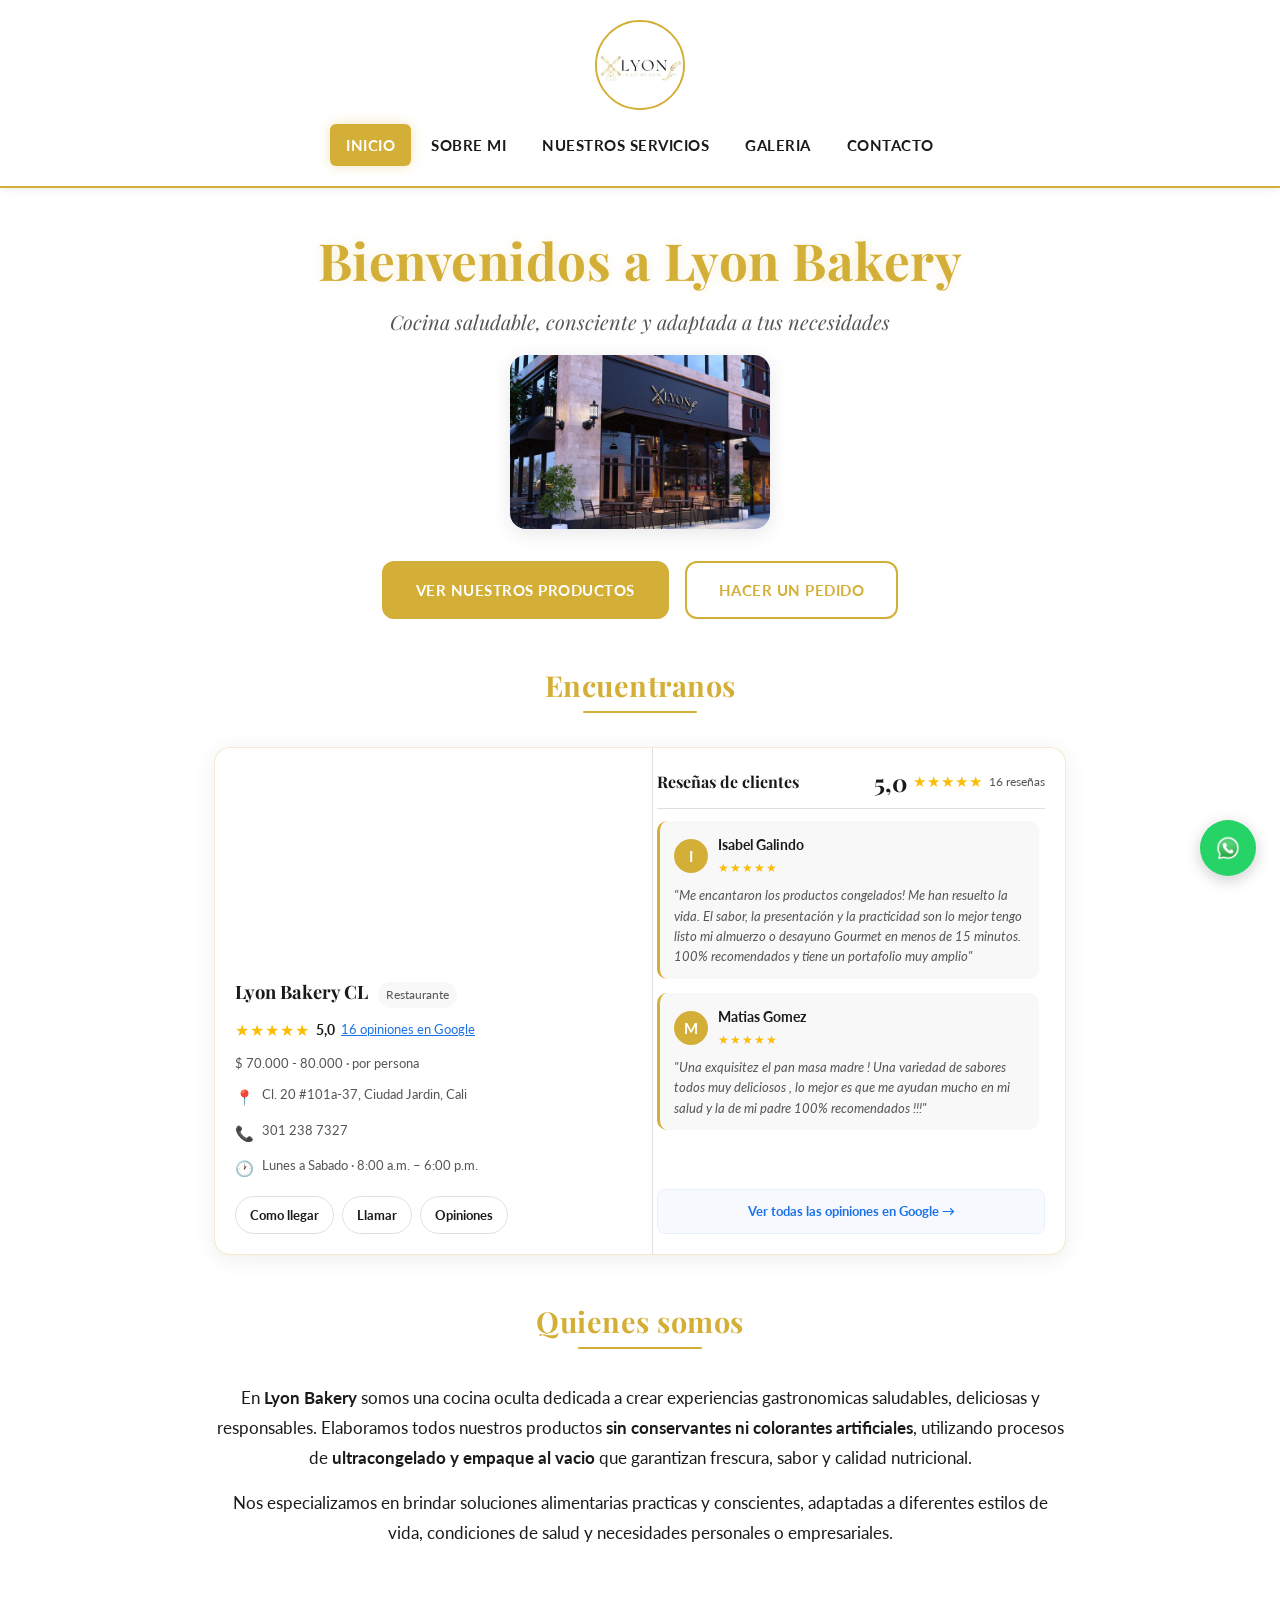
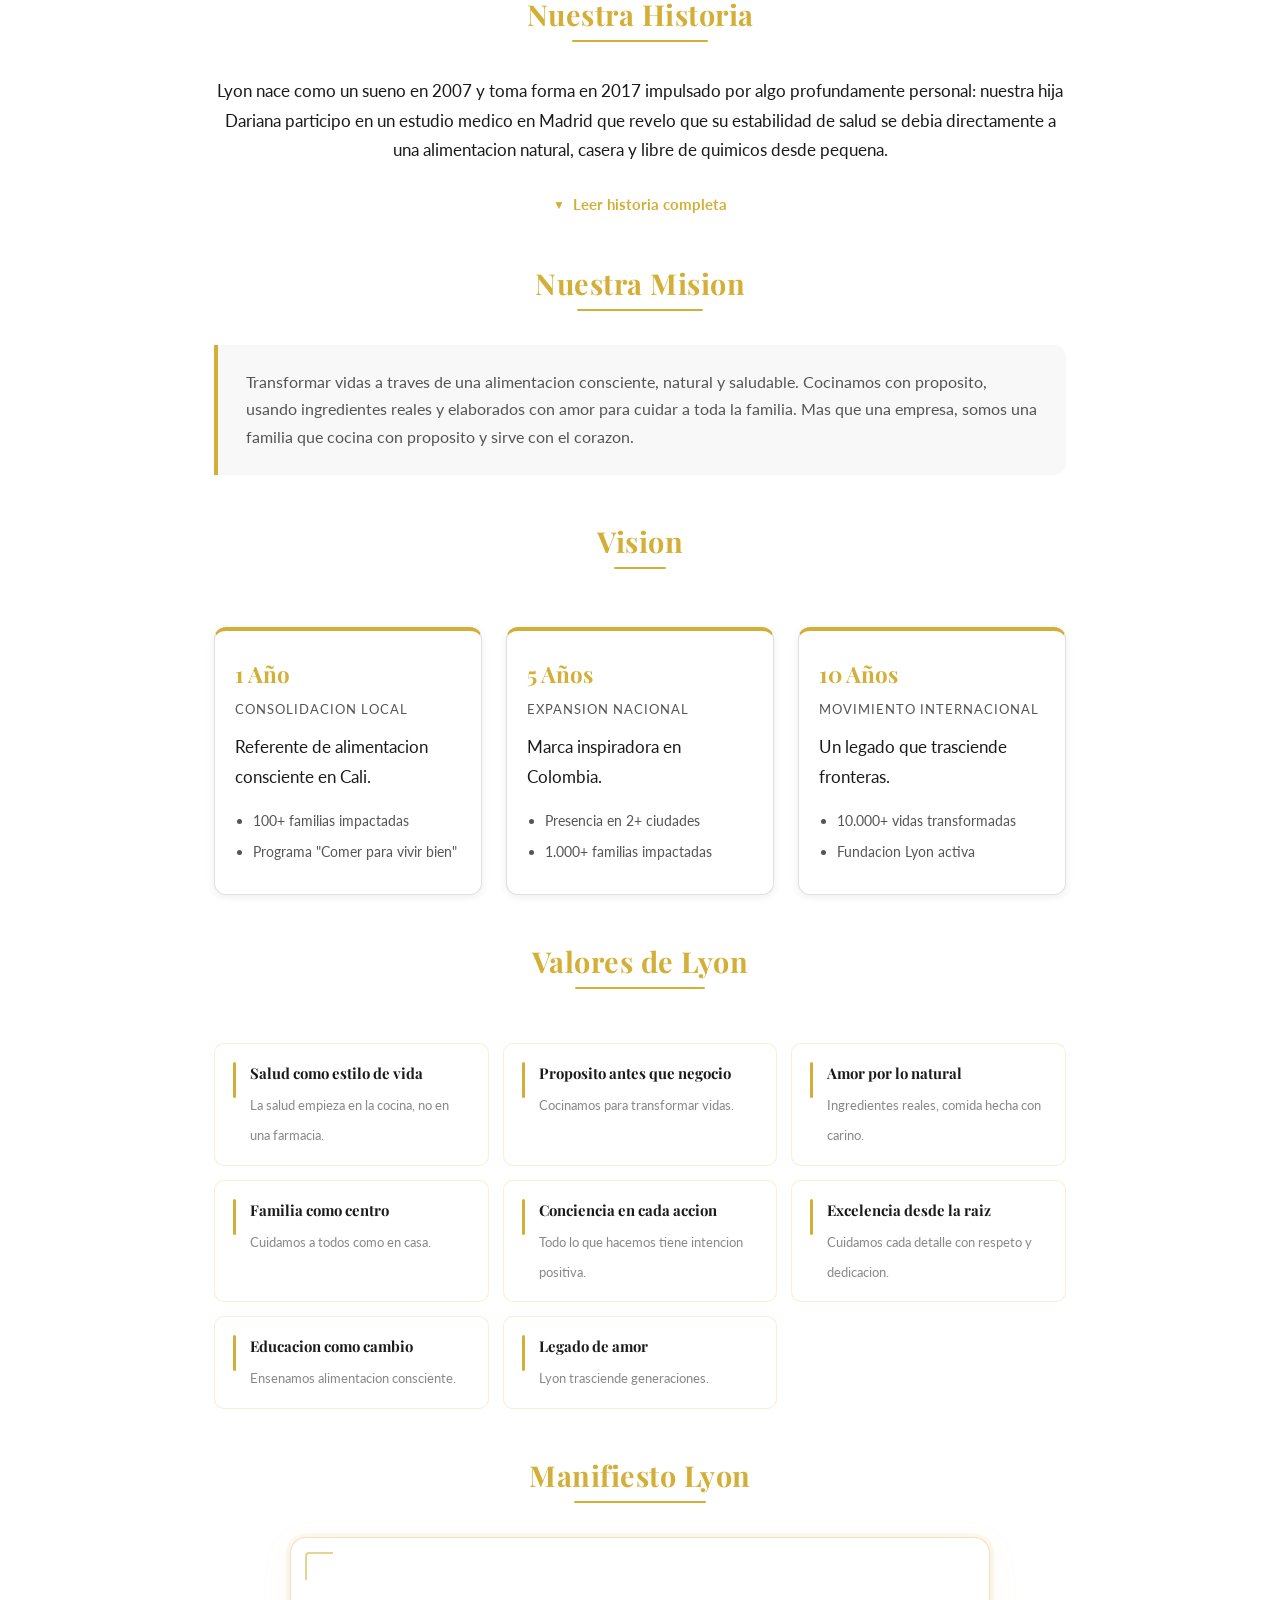
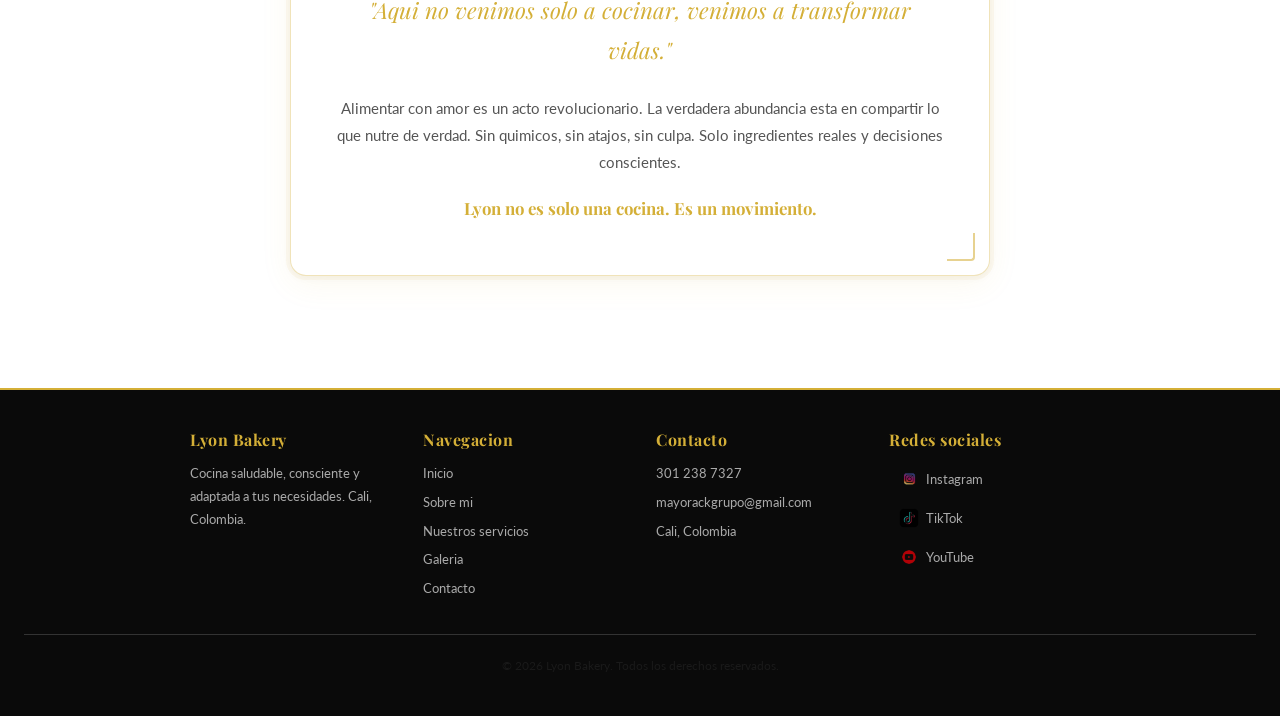
<file: index.html>
<!DOCTYPE html>
<html lang="es">
<head>
  <meta charset="UTF-8">
  <meta name="viewport" content="width=device-width, initial-scale=1.0">
  <meta name="description" content="Lyon Bakery Cali – Cocina saludable, artesanal y consciente. Loncheras para ninos, pan de masa madre, vinagretas y catering en Cali. Sin conservantes ni colorantes.">
  <meta property="og:url" content="https://www.lyonbakerycl.com/">
  <meta property="og:locale" content="es_CO">
  <meta property="og:site_name" content="Lyon Bakery Cali">
  
  <title>Lyon Bakery Cali | Cocina Saludable y Artesanal</title>
  <meta property="og:title" content="Lyon Bakery Cali – Cocina Saludable y Artesanal">
  <meta property="og:description" content="Loncheras para ninos, pan de masa madre, vinagretas artesanales y catering en Cali. Sin conservantes ni colorantes.">
  <meta property="og:image" content="assets/images/inicio.webp">
  <meta property="og:type" content="website">
  <link rel="preconnect" href="https://fonts.googleapis.com">
  <link rel="preconnect" href="https://fonts.gstatic.com" crossorigin>
  <link rel="stylesheet" href="css/style.css">

  <link rel="canonical" href="https://lyonbakerycl.com/">
  <link rel="icon" type="image/png" href="assets/images/favicon.png">
  <link rel="apple-touch-icon" href="assets/images/apple-touch-icon.png">

<script type="application/ld+json">
{
  "@context": "https://schema.org",
  "@type": "Bakery",
  "name": "Lyon Bakery Cali",
  "url": "https://lyonbakerycl.com/",
  "telephone": "+573012387327",
  "email": "mayorackgrupo@gmail.com",
  "address": {
    "@type": "PostalAddress",
    "streetAddress": "Cl. 20 #101a-37",
    "addressLocality": "Cali",
    "addressRegion": "Valle del Cauca",
    "addressCountry": "CO"
  },
  "geo": {
    "@type": "GeoCoordinates",
    "latitude": 3.3648095,
    "longitude": -76.5264472
  },
  "openingHoursSpecification": [
    {
      "@type": "OpeningHoursSpecification",
      "dayOfWeek": [
        "Monday","Tuesday","Wednesday",
        "Thursday","Friday","Saturday"
      ],
      "opens": "08:00",
      "closes": "18:00"
    }
  ],
  "aggregateRating": {
    "@type": "AggregateRating",
    "ratingValue": "5.0",
    "reviewCount": "15"
  },
  "priceRange": "$$",
  "servesCuisine": ["Saludable", "Artesanal", "Sin conservantes"],
  "image": "https://lyonbakerycl.com/assets/images/inicio.webp",
  "sameAs": [
    "https://www.instagram.com/lyon_bakery_cl/",
    "https://www.tiktok.com/@lyon_bakerycl",
    "https://www.youtube.com/@lyonbakery"
  ]
}
</script>

<script type="application/ld+json">
{
  "@context": "https://schema.org",
  "@type": "BreadcrumbList",
  "itemListElement": [
    {
      "@type": "ListItem",
      "position": 1,
      "name": "Inicio",
      "item": "https://www.lyonbakery.com/"
    },
    {
      "@type": "ListItem",
      "position": 2,
      "name": "Nuestros Servicios",
      "item": "https://www.lyonbakery.com/servicios"
    }
  ]
}
</script>

  <style>
    /* Historia colapsable */
    .historia-extra {
      max-height: 0;
      overflow: hidden;
      transition: max-height 0.5s ease, opacity 0.4s ease;
      opacity: 0;
    }
    .historia-extra.visible {
      max-height: 800px;
      opacity: 1;
    }
    .btn-leer-mas {
      display: inline-flex;
      align-items: center;
      gap: 8px;
      margin-top: 14px;
      background: none;
      border: none;
      color: #D4AF37;
      font-family: 'Lato', sans-serif;
      font-weight: 700;
      font-size: 0.92rem;
      cursor: pointer;
      padding: 0;
      transition: color 0.2s;
    }
    .btn-leer-mas:hover { color: #a8891e; }
    .lm-icono {
      display: inline-block;
      font-style: normal;
      transition: transform 0.3s ease;
      font-size: 0.75rem;
    }
    .btn-leer-mas.abierto .lm-icono {
      transform: rotate(180deg);
    }

    /* Misión compacta */
    .mision-card {
      background: var(--gray-light, #f8f8f8);
      border-left: 4px solid #D4AF37;
      border-radius: 0 12px 12px 0;
      padding: 24px 28px;
      max-width: 860px;
      margin: 0 auto;
      text-align: left;
    }
    .mision-card p { color: #555; font-size: 0.97rem; line-height: 1.75; margin: 0; }

    /* Valores con línea decorativa */
    .valores-grid {
      display: grid;
      grid-template-columns: repeat(auto-fill, minmax(220px, 1fr));
      gap: 14px;
      margin-top: 20px;
    }
    .valor-item {
      display: flex;
      align-items: flex-start;
      gap: 14px;
      background: #fff;
      border: 1px solid rgba(212,175,55,0.2);
      border-radius: 10px;
      padding: 16px 18px;
      transition: box-shadow 0.2s, transform 0.2s;
      text-align: left;
    }
    .valor-item:hover {
      box-shadow: 0 4px 16px rgba(212,175,55,0.15);
      transform: translateY(-2px);
    }
    .valor-marca {
      width: 3px;
      min-width: 3px;
      height: 36px;
      background: #D4AF37;
      border-radius: 2px;
      margin-top: 2px;
      flex-shrink: 0;
    }
    .valor-texto strong {
      display: block;
      font-family: 'Playfair Display', serif;
      font-size: 0.93rem;
      color: #1a1a1a;
      margin-bottom: 3px;
      font-weight: 700;
    }
    .valor-texto span {
      font-size: 0.82rem;
      color: #888;
      line-height: 1.45;
    }

    /* Logo móvil */
    @media (max-width: 768px) {
      .logo { width: 65px !important; height: 65px !important; }
      .footer-inner { text-align: center; }
      .footer-social-links { justify-content: center; }
      .footer-social-links a { justify-content: center; }
    }
  </style>
</head>
<body>

  <!-- HEADER -->
  <header class="header">
    <a href="index.html" aria-label="Ir al inicio">
      <img src="assets/images/logo.webp" alt="Lyon Bakery Logo" class="logo" width="90" height="90" fetchpriority="high">
    </a>
    <button class="menu-toggle" aria-label="Abrir menu" aria-expanded="false" aria-controls="navbar">
      <span></span><span></span><span></span>
    </button>
    <nav class="navbar" id="navbar" aria-label="Navegacion principal">
      <a href="index.html" class="activo">Inicio</a>
      <a href="sobre-mi.html">Sobre mi</a>
      <a href="servicios.html">Nuestros servicios</a>
      <a href="galeria.html">Galeria</a>
      <a href="contacto.html">Contacto</a>
    </nav>
  </header>

  <!-- CONTENIDO PRINCIPAL -->
  <main class="contenido">

    <!-- HERO -->
    <h1 class="titulo-principal">Bienvenidos a Lyon Bakery</h1>
    <div class="bienvenida">
      <p><em>Cocina saludable, consciente y adaptada a tus necesidades</em></p>
    </div>

    <div class="imagen-inicio" style="margin:16px auto;">
      <img src="assets/images/inicio.webp" alt="Chef Dariella Gomez, fundadora de Lyon Bakery Cali" width="260" height="260" style="max-width:min(260px, 55vw);" fetchpriority="high">
    </div>

    <div class="hero-cta">
      <a href="servicios.html" class="btn-primary">Ver nuestros productos</a>
      <a href="contacto.html" class="btn-secondary">Hacer un pedido</a>
    </div>

    <!-- GOOGLE BUSINESS -->
    <section class="seccion google-business-section" id="ubicacion">
      <h2 class="titulo-seccion">Encuentranos</h2>

      <div class="gb-card">

        <!-- Mapa + info -->
        <div class="gb-left">
          <div class="gb-map">
            <iframe
              src="https://www.google.com/maps/embed?pb=!1m18!1m12!1m3!1d3982.940132590858!2d-76.52644724999999!3d3.3648095999999996!2m3!1f0!2f0!3f0!3m2!1i1024!2i768!4f13.1!3m3!1m2!1s0x8e30a19fe2d1f47b%3A0x2de596576e0d05b7!2sCl.%2020%20%23101A-37%2C%20Ciudad%20Jard%C3%ADn%2C%20Cali%2C%20Valle%20del%20Cauca!5e0!3m2!1ses!2sco!4v1777856344733!5m2!1ses!2sco" width="400" height="300" style="border:0;" allowfullscreen="" loading="lazy" referrerpolicy="no-referrer-when-downgrade"
              referrerpolicy="no-referrer-when-downgrade"
              title="Ubicacion Lyon Bakery Cali en Google Maps">
            </iframe>
          </div>
          <div class="gb-info">
            <div class="gb-nombre-row">
              <span class="gb-nombre">Lyon Bakery CL</span>
              <span class="gb-tipo">Restaurante</span>
            </div>
            <div class="gb-rating-row">
              <span class="gb-stars">&#9733;&#9733;&#9733;&#9733;&#9733;</span>
              <span class="gb-rating-num">5,0</span>
              <a href="https://www.google.com/search?q=Lyon+bakery+cl+Opiniones" target="_blank" rel="noopener" class="gb-reviews-link">16 opiniones en Google</a>
            </div>
            <p class="gb-precio">$ 70.000 - 80.000 · por persona</p>
            <div class="gb-detail-row">
              <span class="gb-detail-icon">&#128205;</span>
              <span>Cl. 20 #101a-37, Ciudad Jardin, Cali</span>
            </div>
            <div class="gb-detail-row">
              <span class="gb-detail-icon">&#128222;</span>
              <span>301 238 7327</span>
            </div>
            <div class="gb-detail-row">
              <span class="gb-detail-icon">&#128336;</span>
              <span>Lunes a Sabado · 8:00 a.m. – 6:00 p.m.</span>
            </div>
            <div class="gb-actions">
              <a href="https://www.google.com/maps/dir/?api=1&destination=Cl.+20+%23101a-37+Ciudad+Jardin+Cali" target="_blank" rel="noopener" class="gb-action-btn">Como llegar</a>
              <a href="tel:3012387327" class="gb-action-btn">Llamar</a>
              <a href="https://www.google.com/search?q=Lyon+bakery+cl+Opiniones" target="_blank" rel="noopener" class="gb-action-btn">Opiniones</a>
            </div>
          </div>
        </div>

        <!-- Reseñas -->
        <div class="gb-right">
          <div class="gb-reviews-header">
            <span class="gb-reviews-title">Reseñas de clientes</span>
            <div class="gb-avg">
              <span class="gb-avg-num">5,0</span>
              <div class="gb-avg-stars">&#9733;&#9733;&#9733;&#9733;&#9733;</div>
              <span class="gb-avg-total">16 reseñas</span>
            </div>
          </div>

          <div class="gb-reviews-list" itemscope itemtype="https://schema.org/LocalBusiness">
  <meta itemprop="name" content="Lyon Bakery Cali">

  <div class="gb-review" itemscope itemtype="https://schema.org/Review" itemprop="review">
    <div class="gb-review-top">
      <div class="gb-avatar">I</div>
      <div itemprop="author" itemscope itemtype="https://schema.org/Person">
        <p class="gb-review-author" itemprop="name">Isabel Galindo</p>
        <div class="gb-review-stars" itemprop="reviewRating" itemscope itemtype="https://schema.org/Rating">
          <meta itemprop="ratingValue" content="5">
          <meta itemprop="bestRating" content="5">
          &#9733;&#9733;&#9733;&#9733;&#9733;
        </div>
      </div>
    </div>
    <p class="gb-review-text" itemprop="reviewBody">"Me encantaron los productos congelados! Me han resuelto la vida. El sabor, la presentación y la practicidad son lo mejor tengo listo mi almuerzo o desayuno Gourmet en menos de 15 minutos. 100% recomendados y tiene un portafolio muy amplio"</p>
  </div>

  <div class="gb-review" itemscope itemtype="https://schema.org/Review" itemprop="review">
    <div class="gb-review-top">
      <div class="gb-avatar">M</div>
      <div itemprop="author" itemscope itemtype="https://schema.org/Person">
        <p class="gb-review-author" itemprop="name">Matias Gomez</p>
        <div class="gb-review-stars" itemprop="reviewRating" itemscope itemtype="https://schema.org/Rating">
          <meta itemprop="ratingValue" content="5">
          <meta itemprop="bestRating" content="5">
          &#9733;&#9733;&#9733;&#9733;&#9733;
        </div>
      </div>
    </div>
    <p class="gb-review-text" itemprop="reviewBody">"Una exquisitez el pan masa madre ! Una variedad de sabores todos muy deliciosos , lo mejor es que me ayudan mucho en mi salud y la de mi padre 100% recomendados !!!"</p>
  </div>

  <div class="gb-review" itemscope itemtype="https://schema.org/Review" itemprop="review">
    <div class="gb-review-top">
      <div class="gb-avatar">A</div>
      <div itemprop="author" itemscope itemtype="https://schema.org/Person">
        <p class="gb-review-author" itemprop="name">Andrea Garces</p>
        <div class="gb-review-stars" itemprop="reviewRating" itemscope itemtype="https://schema.org/Rating">
          <meta itemprop="ratingValue" content="5">
          <meta itemprop="bestRating" content="5">
          &#9733;&#9733;&#9733;&#9733;&#9733;
        </div>
      </div>
    </div>
    <p class="gb-review-text" itemprop="reviewBody">"Excelente el servicio, la comida y la presentación para las fiestas y reuniones me encanto 10 de 10 súper recomendada para tus eventos y ocasiones especiales"</p>
  </div>

  <div class="gb-review" itemscope itemtype="https://schema.org/Review" itemprop="review">
    <div class="gb-review-top">
      <div class="gb-avatar">G</div>
      <div itemprop="author" itemscope itemtype="https://schema.org/Person">
        <p class="gb-review-author" itemprop="name">Gabriela Vega</p>
        <div class="gb-review-stars" itemprop="reviewRating" itemscope itemtype="https://schema.org/Rating">
          <meta itemprop="ratingValue" content="5">
          <meta itemprop="bestRating" content="5">
          &#9733;&#9733;&#9733;&#9733;&#9733;
        </div>
      </div>
    </div>
    <p class="gb-review-text" itemprop="reviewBody">"Muy linda persona la chef 👩🏻‍🍳, la comida es deliciosa, todo súper bien"</p>
  </div>

  <div class="gb-review" itemscope itemtype="https://schema.org/Review" itemprop="review">
    <div class="gb-review-top">
      <div class="gb-avatar">L</div>
      <div itemprop="author" itemscope itemtype="https://schema.org/Person">
        <p class="gb-review-author" itemprop="name">Luisa Garcia</p>
        <div class="gb-review-stars" itemprop="reviewRating" itemscope itemtype="https://schema.org/Rating">
          <meta itemprop="ratingValue" content="5">
          <meta itemprop="bestRating" content="5">
          &#9733;&#9733;&#9733;&#9733;&#9733;
        </div>
      </div>
    </div>
    <p class="gb-review-text" itemprop="reviewBody">"Una grata experiencia. La comida exquisita y el servicio, el mejor!!!"</p>
  </div>

  <div class="gb-review" itemscope itemtype="https://schema.org/Review" itemprop="review">
    <div class="gb-review-top">
      <div class="gb-avatar">J</div>
      <div itemprop="author" itemscope itemtype="https://schema.org/Person">
        <p class="gb-review-author" itemprop="name">Jenny Vargas</p>
        <div class="gb-review-stars" itemprop="reviewRating" itemscope itemtype="https://schema.org/Rating">
          <meta itemprop="ratingValue" content="5">
          <meta itemprop="bestRating" content="5">
          &#9733;&#9733;&#9733;&#9733;&#9733;
        </div>
      </div>
    </div>
    <p class="gb-review-text" itemprop="reviewBody">"Sencillamente delicioso, cada bocado es una nueva experiencia al paladar"</p>
  </div>
</div>

<a href="https://www.google.com/search?q=Lyon+bakery+cl+Opiniones" target="_blank" rel="noopener" class="gb-ver-mas">
  Ver todas las opiniones en Google &rarr;
</a>

      </div>
    </section>

    <!-- QUIENES SOMOS -->
    <section class="seccion" id="quienes-somos">
      <h2 class="titulo-seccion">Quienes somos</h2>
      <p>En <strong>Lyon Bakery</strong> somos una cocina oculta dedicada a crear experiencias gastronomicas saludables, deliciosas y responsables. Elaboramos todos nuestros productos <strong>sin conservantes ni colorantes artificiales</strong>, utilizando procesos de <strong>ultracongelado y empaque al vacio</strong> que garantizan frescura, sabor y calidad nutricional.</p>
      <p>Nos especializamos en brindar soluciones alimentarias practicas y conscientes, adaptadas a diferentes estilos de vida, condiciones de salud y necesidades personales o empresariales.</p>
    </section>

    <!-- HISTORIA -->
    <section class="seccion" id="historia">
      <h2 class="titulo-seccion">Nuestra Historia</h2>
      <p>Lyon nace como un sueno en 2007 y toma forma en 2017 impulsado por algo profundamente personal: nuestra hija Dariana participo en un estudio medico en Madrid que revelo que su estabilidad de salud se debia directamente a una alimentacion natural, casera y libre de quimicos desde pequena.</p>

      <div class="historia-extra" id="historia-extra" aria-hidden="true">
        <p>Esa noticia cambio nuestra vida. Recorde entonces a mi abuelo, un campesino sabio que con 104 años sigue lucido y fuerte. Siempre decia que su salud se debia a una alimentacion limpia, sin aditivos ni procesados.</p>
        <p>A partir de ahi, Lyon tomo un nuevo sentido: nos comprometimos a ofrecer una propuesta de alimentacion consciente, natural y saludable, pensada para nutrir y cuidar a toda la familia.</p>
        <p>En 2019 abrimos nuestro primer local en Cali, y desde entonces hemos crecido con amor y conviccion, siendo pioneros en promover una alimentacion familiar que sana, nutre y transforma. Lyon no es solo comida. Es un estilo de vida.</p>
      </div>

      <button class="btn-leer-mas" id="btn-historia" aria-expanded="false" aria-controls="historia-extra">
        <i class="lm-icono" aria-hidden="true">&#9660;</i>
        <span id="btn-historia-texto">Leer historia completa</span>
      </button>
    </section>

    <!-- MISION -->
    <section class="seccion" id="mision">
      <h2 class="titulo-seccion">Nuestra Mision</h2>
      <div class="mision-card">
        <p>Transformar vidas a traves de una alimentacion consciente, natural y saludable. Cocinamos con proposito, usando ingredientes reales y elaborados con amor para cuidar a toda la familia. Mas que una empresa, somos una familia que cocina con proposito y sirve con el corazon.</p>
      </div>
    </section>

    <!-- VISION -->
    <section class="seccion" id="vision">
      <h2 class="titulo-seccion">Vision</h2>
      <div class="vision-cards">
        <div class="vision-card">
          <span class="vision-label">1 Año</span>
          <span class="vision-fase">Consolidacion local</span>
          <p>Referente de alimentacion consciente en Cali.</p>
          <ul>
            <li>100+ familias impactadas</li>
            <li>Programa "Comer para vivir bien"</li>
          </ul>
        </div>
        <div class="vision-card">
          <span class="vision-label">5 Años</span>
          <span class="vision-fase">Expansion nacional</span>
          <p>Marca inspiradora en Colombia.</p>
          <ul>
            <li>Presencia en 2+ ciudades</li>
            <li>1.000+ familias impactadas</li>
          </ul>
        </div>
        <div class="vision-card">
          <span class="vision-label">10 Años</span>
          <span class="vision-fase">Movimiento internacional</span>
          <p>Un legado que trasciende fronteras.</p>
          <ul>
            <li>10.000+ vidas transformadas</li>
            <li>Fundacion Lyon activa</li>
          </ul>
        </div>
      </div>
    </section>

    <!-- VALORES — barra dorada en lugar de emojis -->
    <section class="seccion" id="valores">
      <h2 class="titulo-seccion">Valores de Lyon</h2>
      <div class="valores-grid">
        <div class="valor-item"><div class="valor-marca"></div><div class="valor-texto"><strong>Salud como estilo de vida</strong><span>La salud empieza en la cocina, no en una farmacia.</span></div></div>
        <div class="valor-item"><div class="valor-marca"></div><div class="valor-texto"><strong>Proposito antes que negocio</strong><span>Cocinamos para transformar vidas.</span></div></div>
        <div class="valor-item"><div class="valor-marca"></div><div class="valor-texto"><strong>Amor por lo natural</strong><span>Ingredientes reales, comida hecha con carino.</span></div></div>
        <div class="valor-item"><div class="valor-marca"></div><div class="valor-texto"><strong>Familia como centro</strong><span>Cuidamos a todos como en casa.</span></div></div>
        <div class="valor-item"><div class="valor-marca"></div><div class="valor-texto"><strong>Conciencia en cada accion</strong><span>Todo lo que hacemos tiene intencion positiva.</span></div></div>
        <div class="valor-item"><div class="valor-marca"></div><div class="valor-texto"><strong>Excelencia desde la raiz</strong><span>Cuidamos cada detalle con respeto y dedicacion.</span></div></div>
        <div class="valor-item"><div class="valor-marca"></div><div class="valor-texto"><strong>Educacion como cambio</strong><span>Ensenamos alimentacion consciente.</span></div></div>
        <div class="valor-item"><div class="valor-marca"></div><div class="valor-texto"><strong>Legado de amor</strong><span>Lyon trasciende generaciones.</span></div></div>
      </div>
    </section>

    <!-- MANIFIESTO -->
    <section class="seccion" id="manifiesto">
      <h2 class="titulo-seccion">Manifiesto Lyon</h2>
      <div class="manifiesto-box">
        <p class="cita">"Aqui no venimos solo a cocinar, venimos a transformar vidas."</p>
        <p>Alimentar con amor es un acto revolucionario. La verdadera abundancia esta en compartir lo que nutre de verdad. Sin quimicos, sin atajos, sin culpa. Solo ingredientes reales y decisiones conscientes.</p>
        <p><strong style="color:#D4AF37;font-family:'Playfair Display',serif;font-size:1.05rem;">Lyon no es solo una cocina. Es un movimiento.</strong></p>
      </div>
    </section>

  </main>

  <!-- FOOTER -->
  <footer class="footer">
    <div class="footer-inner">
      <div class="footer-col">
        <h4>Lyon Bakery</h4>
        <p>Cocina saludable, consciente y adaptada a tus necesidades. Cali, Colombia.</p>
      </div>
      <div class="footer-col">
        <h4>Navegacion</h4>
        <a href="index.html">Inicio</a>
        <a href="sobre-mi.html">Sobre mi</a>
        <a href="servicios.html">Nuestros servicios</a>
        <a href="galeria.html">Galeria</a>
        <a href="contacto.html">Contacto</a>
      </div>
      <div class="footer-col">
        <h4>Contacto</h4>
        <p>301 238 7327</p>
        <p>mayorackgrupo&#64;gmail.com</p>
        <p>Cali, Colombia</p>
      </div>
      <div class="footer-col">
        <h4>Redes sociales</h4>
        <div class="footer-social-links">
          <a href="https://www.instagram.com/lyon_bakery_cl/" target="_blank" rel="noopener" aria-label="Instagram">
            <img src="assets/icons/instagram.webp" alt="Instagram"> Instagram
          </a>
        </div>
        <div class="footer-social-links">
          <a href="https://www.tiktok.com/@lyon_bakerycl" target="_blank" rel="noopener" aria-label="TikTok">
            <img src="assets/icons/tiktok.webp" alt="TikTok"> TikTok
          </a>
        </div>
        <div class="footer-social-links">
          <a href="https://www.youtube.com/@lyonbakery" target="_blank" rel="noopener" aria-label="YouTube">
            <img src="assets/icons/youtube.webp" alt="YouTube"> YouTube
          </a>
        </div>
      </div>
    </div>
    <div class="footer-bottom">
      <p>&copy; <span id="footer-year"></span> Lyon Bakery. Todos los derechos reservados.</p>
    </div>
  </footer>

  <a href="https://wa.me/573012387327" class="whatsapp-fijo" target="_blank" rel="noopener" aria-label="Contactar por WhatsApp">
    <span class="tooltip">Contactanos por WhatsApp</span>
    <img src="assets/icons/whatsapp.webp" alt="" aria-hidden="true" width="28" height="28">
  </a>

  <script>
    // Año dinamico en footer
    document.getElementById('footer-year').textContent = new Date().getFullYear();

    // Menu hamburguesa
    var toggle = document.querySelector('.menu-toggle');
    var navbar = document.getElementById('navbar');
    toggle.addEventListener('click', function() {
      var isOpen = navbar.classList.toggle('open');
      toggle.setAttribute('aria-expanded', isOpen);
    });

    // Historia — leer mas / leer menos
    // Usamos referencias directas a cada elemento para evitar bugs con span:last-child
    var btnHistoria   = document.getElementById('btn-historia');
    var historiaExtra = document.getElementById('historia-extra');
    var btnTexto      = document.getElementById('btn-historia-texto');
    var estaAbierto   = false;

    btnHistoria.addEventListener('click', function() {
      estaAbierto = !estaAbierto;

      if (estaAbierto) {
        historiaExtra.classList.add('visible');
        historiaExtra.setAttribute('aria-hidden', 'false');
        btnHistoria.classList.add('abierto');
        btnHistoria.setAttribute('aria-expanded', 'true');
        btnTexto.textContent = 'Leer menos';
      } else {
        historiaExtra.classList.remove('visible');
        historiaExtra.setAttribute('aria-hidden', 'true');
        btnHistoria.classList.remove('abierto');
        btnHistoria.setAttribute('aria-expanded', 'false');
        btnTexto.textContent = 'Leer historia completa';
      }
    });
  </script>

</body>
</html>
</file>
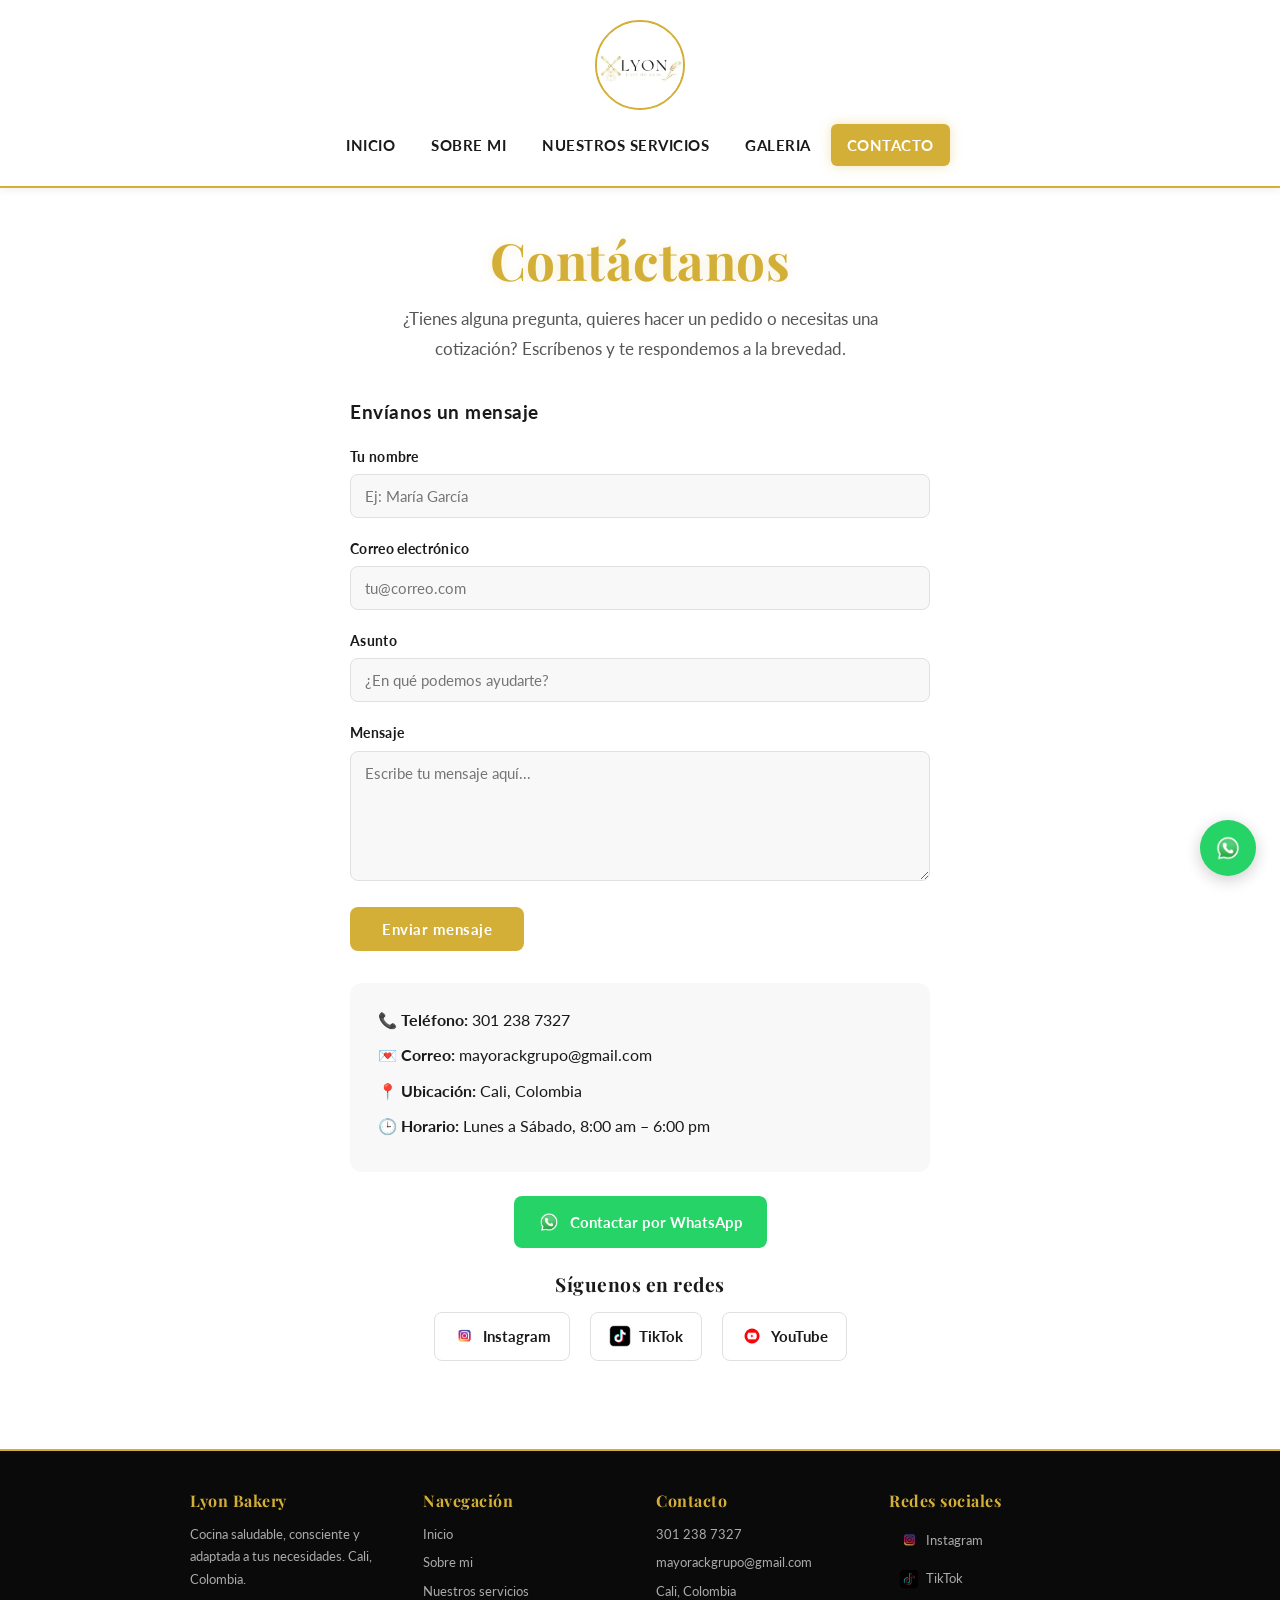
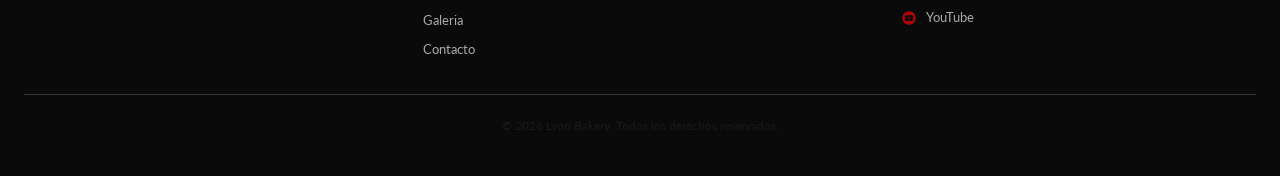
<file: contacto.html>
<!DOCTYPE html>
<html lang="es">
<head>
  <meta charset="UTF-8">
  <meta name="viewport" content="width=device-width, initial-scale=1.0">
  <meta name="description" content="Contáctanos en Lyon Bakery Cali – WhatsApp, redes sociales y formulario de contacto. Pedidos, cotizaciones y asesorías.">
  <meta property="og:url" content="https://www.lyonbakerycl.com/contacto">
  <meta property="og:locale" content="es_CO">
  <meta property="og:site_name" content="Lyon Bakery Cali">
  
  <title>Contacto - Lyon Bakery Cali</title>
  <meta property="og:title" content="Contacto – Lyon Bakery Cali">
  <meta property="og:description" content="Escríbenos para pedidos, cotizaciones y asesorías. Respondemos a la brevedad.">
  <meta property="og:image" content="assets/images/inicio.webp">
  <meta property="og:type" content="website">
  <link rel="preconnect" href="https://fonts.googleapis.com">
  <link rel="preconnect" href="https://fonts.gstatic.com" crossorigin>
  <link rel="stylesheet" href="css/style.css">

  <link rel="canonical" href="https://lyonbakerycl.com/contacto">
  <link rel="icon" type="image/png" href="assets/images/favicon.png">
  <link rel="apple-touch-icon" href="assets/images/apple-touch-icon.png">
  </head>
  
  <style>
    /* Mensaje de éxito/error del formulario */
    .form-mensaje {
      display: none;
      margin-top: 16px;
      padding: 14px 18px;
      border-radius: 8px;
      font-size: 0.92rem;
      font-family: 'Lato', sans-serif;
      font-weight: 600;
    }
    .form-mensaje.exito {
      background: #f0fdf4;
      border: 1px solid #86efac;
      color: #166534;
    }
    .form-mensaje.error {
      background: #fef2f2;
      border: 1px solid #fca5a5;
      color: #991b1b;
    }
    .form-mensaje.visible { display: block; }

    /* Botón con estado de carga */
    .btn-enviar {
      position: relative;
      display: inline-flex;
      align-items: center;
      gap: 10px;
    }
    .btn-enviar .enviar-spinner {
      display: none;
      width: 16px;
      height: 16px;
      border: 2px solid rgba(255,255,255,0.4);
      border-top-color: #fff;
      border-radius: 50%;
      animation: spin 0.7s linear infinite;
    }
    .btn-enviar.enviando .enviar-spinner { display: block; }
    .btn-enviar.enviando { opacity: 0.75; pointer-events: none; }
    @keyframes spin { to { transform: rotate(360deg); } }

    @media (max-width: 768px) {
  .logo { width: 65px !important; height: 65px !important; }
  .footer-inner { text-align: center; }
  .footer-social-links { justify-content: center; }
  .footer-social-links a { justify-content: center; }
}
  </style>
<body>

  <header class="header">
    <a href="index.html" aria-label="Ir al inicio">
      <img src="assets/images/logo.webp" alt="Lyon Bakery Logo" class="logo" width="90" height="90" fetchpriority="high">
    </a>
    <button class="menu-toggle" aria-label="Abrir menu" aria-expanded="false" aria-controls="navbar">
      <span></span><span></span><span></span>
    </button>
    <nav class="navbar" id="navbar" aria-label="Navegacion principal">
      <a href="index.html">Inicio</a>
      <a href="sobre-mi.html">Sobre mi</a>
      <a href="servicios.html">Nuestros servicios</a>
      <a href="galeria.html">Galeria</a>
      <a href="contacto.html" class="activo">Contacto</a>
    </nav>
  </header>

  <main class="contenido">
    <h1 class="titulo-principal">Contáctanos</h1>
    <p style="max-width:560px;margin:0 auto 36px;color:#555;">
      ¿Tienes alguna pregunta, quieres hacer un pedido o necesitas una cotización? Escríbenos y te respondemos a la brevedad.
    </p>

    <section class="formulario-contacto" aria-labelledby="form-titulo">
      <h2 id="form-titulo" style="color:#1a1a1a;font-size:1.2rem;margin-bottom:20px;font-family:'Lato',sans-serif;font-weight:700;">
        Envíanos un mensaje
      </h2>

      <form id="form-contacto">
        <input type="hidden" name="access_key" value="572a32a7-f74a-403f-b8b5-435d0647ef0a">
        <input type="hidden" name="subject" value="Nuevo mensaje desde Lyon Bakery Web">
        <input type="hidden" name="from_name" value="Lyon Bakery Sitio Web">
        
        <input type="checkbox" name="botcheck" class="hidden" style="display:none;" tabindex="-1" autocomplete="off">

        <label for="nombre">Tu nombre</label>
        <input type="text" id="nombre" name="nombre" placeholder="Ej: María García" required autocomplete="name">

        <label for="email">Correo electrónico</label>
        <input type="email" id="email" name="email" placeholder="tu@correo.com" required autocomplete="email">

        <label for="asunto">Asunto</label>
        <input type="text" id="asunto" name="asunto" placeholder="¿En qué podemos ayudarte?" required>

        <label for="mensaje">Mensaje</label>
        <textarea id="mensaje" name="mensaje" rows="5" placeholder="Escribe tu mensaje aquí..." required></textarea>

        <button type="submit" class="btn-enviar">
          <span class="enviar-spinner" aria-hidden="true"></span>
          <span class="enviar-texto">Enviar mensaje</span>
        </button>

        <div class="form-mensaje" id="form-mensaje" role="alert" aria-live="polite"></div>
      </form>
    </section>

    <section class="info-contacto" aria-label="Información de contacto">
      <p><strong>📞 Teléfono:</strong> 301 238 7327</p>
      <p><strong>💌 Correo:</strong> mayorackgrupo@gmail.com</p>
      <p><strong>📍 Ubicación:</strong> Cali, Colombia</p>
      <p><strong>🕒 Horario:</strong> Lunes a Sábado, 8:00 am – 6:00 pm</p>
    </section>

    <section class="whatsapp-contacto" aria-label="Contacto por WhatsApp">
      <a href="https://wa.me/573012387327" target="_blank" rel="noopener" class="whatsapp-btn" aria-label="Contactar por WhatsApp">
        <img src="assets/icons/whatsapp.webp" alt="" aria-hidden="true" width="22" height="22">
        Contactar por WhatsApp
      </a>
    </section>

    <section class="redes-contacto" aria-label="Redes sociales">
      <h3>Síguenos en redes</h3>
      <div class="icon-links">
        <a href="https://www.instagram.com/lyon_bakery_cl/" target="_blank" rel="noopener" aria-label="Instagram de Lyon Bakery">
          <img src="assets/icons/instagram.webp" alt="" aria-hidden="true" width="22" height="22"> Instagram
        </a>
        <a href="https://www.tiktok.com/@lyon_bakerycl" target="_blank" rel="noopener" aria-label="TikTok de Lyon Bakery">
          <img src="assets/icons/tiktok.webp" alt="" aria-hidden="true" width="22" height="22"> TikTok
        </a>
        <a href="https://www.youtube.com/@lyonbakery" target="_blank" rel="noopener" aria-label="YouTube de Lyon Bakery">
          <img src="assets/icons/youtube.webp" alt="" aria-hidden="true" width="22" height="22"> YouTube
        </a>
      </div>
    </section>

  </main>

  <footer class="footer">
    <div class="footer-inner">
      <div class="footer-col">
        <h4>Lyon Bakery</h4>
        <p>Cocina saludable, consciente y adaptada a tus necesidades. Cali, Colombia.</p>
      </div>
      <div class="footer-col">
        <h4>Navegación</h4>
        <a href="index.html">Inicio</a>
        <a href="sobre-mi.html">Sobre mi</a>
        <a href="servicios.html">Nuestros servicios</a>
        <a href="galeria.html">Galeria</a>
        <a href="contacto.html">Contacto</a>
      </div>
      <div class="footer-col">
        <h4>Contacto</h4>
        <p>301 238 7327</p>
        <p>mayorackgrupo@gmail.com</p>
        <p>Cali, Colombia</p>
      </div>
      <div class="footer-col">
        <h4>Redes sociales</h4>
        <div class="footer-social-links">
          <a href="https://www.instagram.com/lyon_bakery_cl/" target="_blank" rel="noopener" aria-label="Instagram">
            <img src="assets/icons/instagram.webp" alt="Instagram"> Instagram
          </a>
        </div>
        <div class="footer-social-links">
          <a href="https://www.tiktok.com/@lyon_bakerycl" target="_blank" rel="noopener" aria-label="TikTok">
            <img src="assets/icons/tiktok.webp" alt="TikTok"> TikTok
          </a>
        </div>
        <div class="footer-social-links">
          <a href="https://www.youtube.com/@lyonbakery" target="_blank" rel="noopener" aria-label="YouTube">
            <img src="assets/icons/youtube.webp" alt="YouTube"> YouTube
          </a>
        </div>
      </div>
    </div>
    <div class="footer-bottom">
      <p>&copy; <span id="footer-year"></span> Lyon Bakery. Todos los derechos reservados.</p>
    </div>
  </footer>

  <a href="https://wa.me/573012387327" class="whatsapp-fijo" target="_blank" rel="noopener" aria-label="Contactar por WhatsApp">
    <span class="tooltip">Contactanos por WhatsApp</span>
    <img src="assets/icons/whatsapp.webp" alt="" aria-hidden="true" width="28" height="28">
  </a>

  <script>
    document.getElementById('footer-year').textContent = new Date().getFullYear();

    // Menú hamburguesa
    var toggle = document.querySelector('.menu-toggle');
    var navbar = document.getElementById('navbar');
    toggle.addEventListener('click', function() {
      var isOpen = navbar.classList.toggle('open');
      toggle.setAttribute('aria-expanded', isOpen);
    });

    // Formulario — envío con Web3Forms + Rate Limiting anti-DoS
    var form       = document.getElementById('form-contacto');
    var btnEnviar  = form.querySelector('.btn-enviar');
    var mensajeDiv = document.getElementById('form-mensaje');

    // Rate limiting: máximo 2 envíos por sesión, mínimo 30s entre envíos
    var enviosRealizados  = 0;
    var MAX_ENVIOS        = 2;
    var COOLDOWN_MS       = 30000; // 30 segundos entre envíos
    var ultimoEnvio       = 0;

    // Honeypot de tiempo: detecta bots que rellenan el form en < 3 segundos
    var tiempoInicioForm  = Date.now();

    form.addEventListener('submit', function(e) {
      e.preventDefault();

      // 1. Honeypot de tiempo — bots rellenan formularios en milisegundos
      var tiempoRelleno = Date.now() - tiempoInicioForm;
      if (tiempoRelleno < 3000) {
        // Simula éxito para no revelar la defensa al bot
        mostrarMensaje('¡Mensaje enviado con éxito! Te responderemos pronto.', 'exito');
        form.reset();
        return;
      }

      // 2. Límite de sesión
      if (enviosRealizados >= MAX_ENVIOS) {
        mostrarMensaje('Has alcanzado el límite de mensajes por sesión. Escríbenos directamente por WhatsApp.', 'error');
        return;
      }

      // 3. Cooldown entre envíos
      var ahora = Date.now();
      var tiempoRestante = Math.ceil((COOLDOWN_MS - (ahora - ultimoEnvio)) / 1000);
      if (ultimoEnvio > 0 && (ahora - ultimoEnvio) < COOLDOWN_MS) {
        mostrarMensaje('Por favor espera ' + tiempoRestante + ' segundos antes de enviar otro mensaje.', 'error');
        return;
      }

      // Validación visual de campos
      var campos = form.querySelectorAll('[required]');
      var valido = true;
      campos.forEach(function(c) {
        if (!c.value.trim()) { 
          c.style.borderColor = '#fca5a5'; 
          valido = false; 
        } else { 
          c.style.borderColor = ''; 
        }
      });

      if (!valido) {
        mostrarMensaje('Por favor completa todos los campos requeridos.', 'error');
        return;
      }

      // Estado enviando (UI)
      btnEnviar.classList.add('enviando');
      btnEnviar.querySelector('.enviar-texto').textContent = 'Enviando...';
      mensajeDiv.classList.remove('visible', 'exito', 'error');

      var datos = new FormData(form);

      fetch('https://api.web3forms.com/submit', {
        method: 'POST',
        body: datos
      })
      .then(function(res) { return res.json(); })
      .then(function(data) {
        if (data.success) {
          enviosRealizados++;
          ultimoEnvio = Date.now();
          mostrarMensaje('¡Mensaje enviado con éxito! Te responderemos pronto.', 'exito');
          form.reset();
          tiempoInicioForm = Date.now(); // reset timer por si rellena de nuevo
        } else {
          mostrarMensaje('Error al enviar. Por favor intenta de nuevo o escríbenos por WhatsApp.', 'error');
        }
      })
      .catch(function() {
        mostrarMensaje('Error de conexión. Revisa tu internet o escríbenos directamente.', 'error');
      })
      .finally(function() {
        btnEnviar.classList.remove('enviando');
        btnEnviar.querySelector('.enviar-texto').textContent = 'Enviar mensaje';
      });
    });

    function mostrarMensaje(texto, tipo) {
      mensajeDiv.textContent = texto;
      mensajeDiv.className = 'form-mensaje ' + tipo + ' visible';
      // Scroll suave hacia el mensaje para que el usuario lo vea
      mensajeDiv.scrollIntoView({ behavior: 'smooth', block: 'center' });
    }

    // Limpiar alertas al escribir
    form.querySelectorAll('[required]').forEach(function(c) {
      c.addEventListener('input', function() { c.style.borderColor = ''; });
    });
  </script>

</body>
</html>
</file>
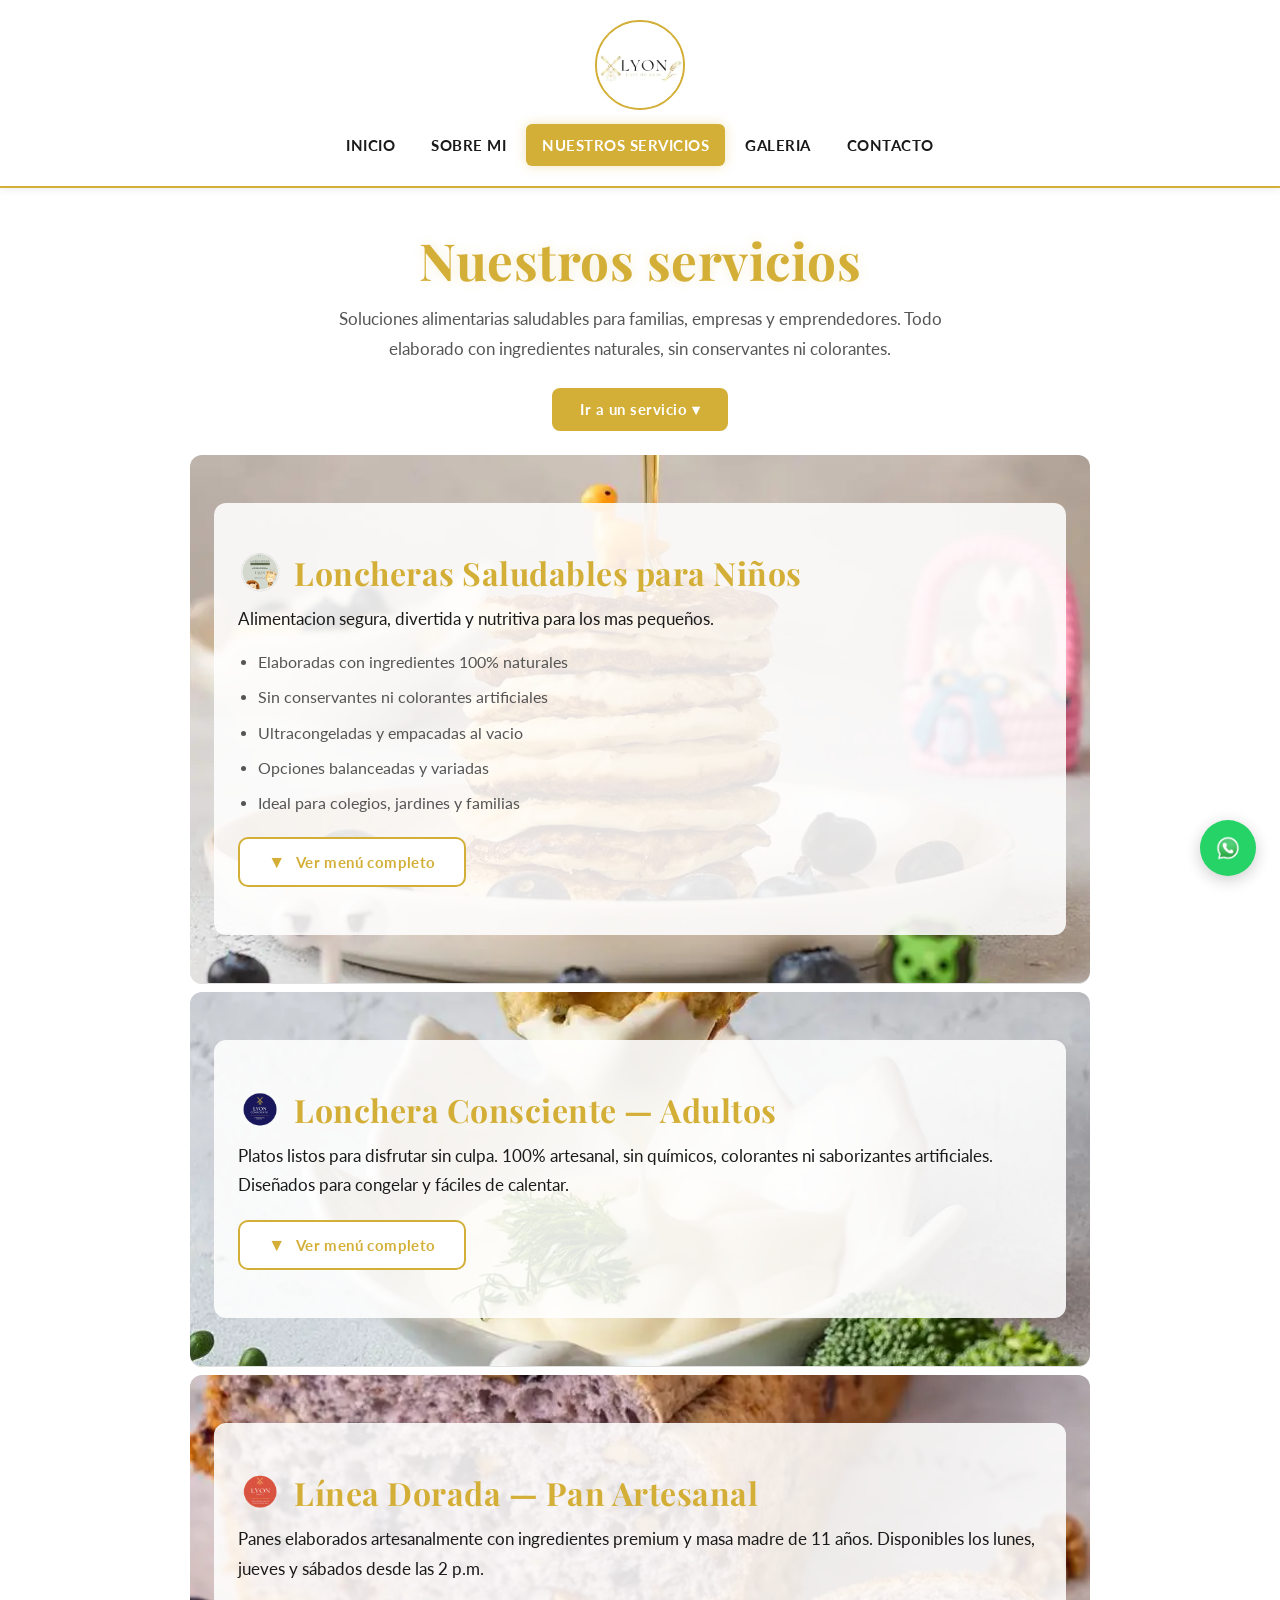
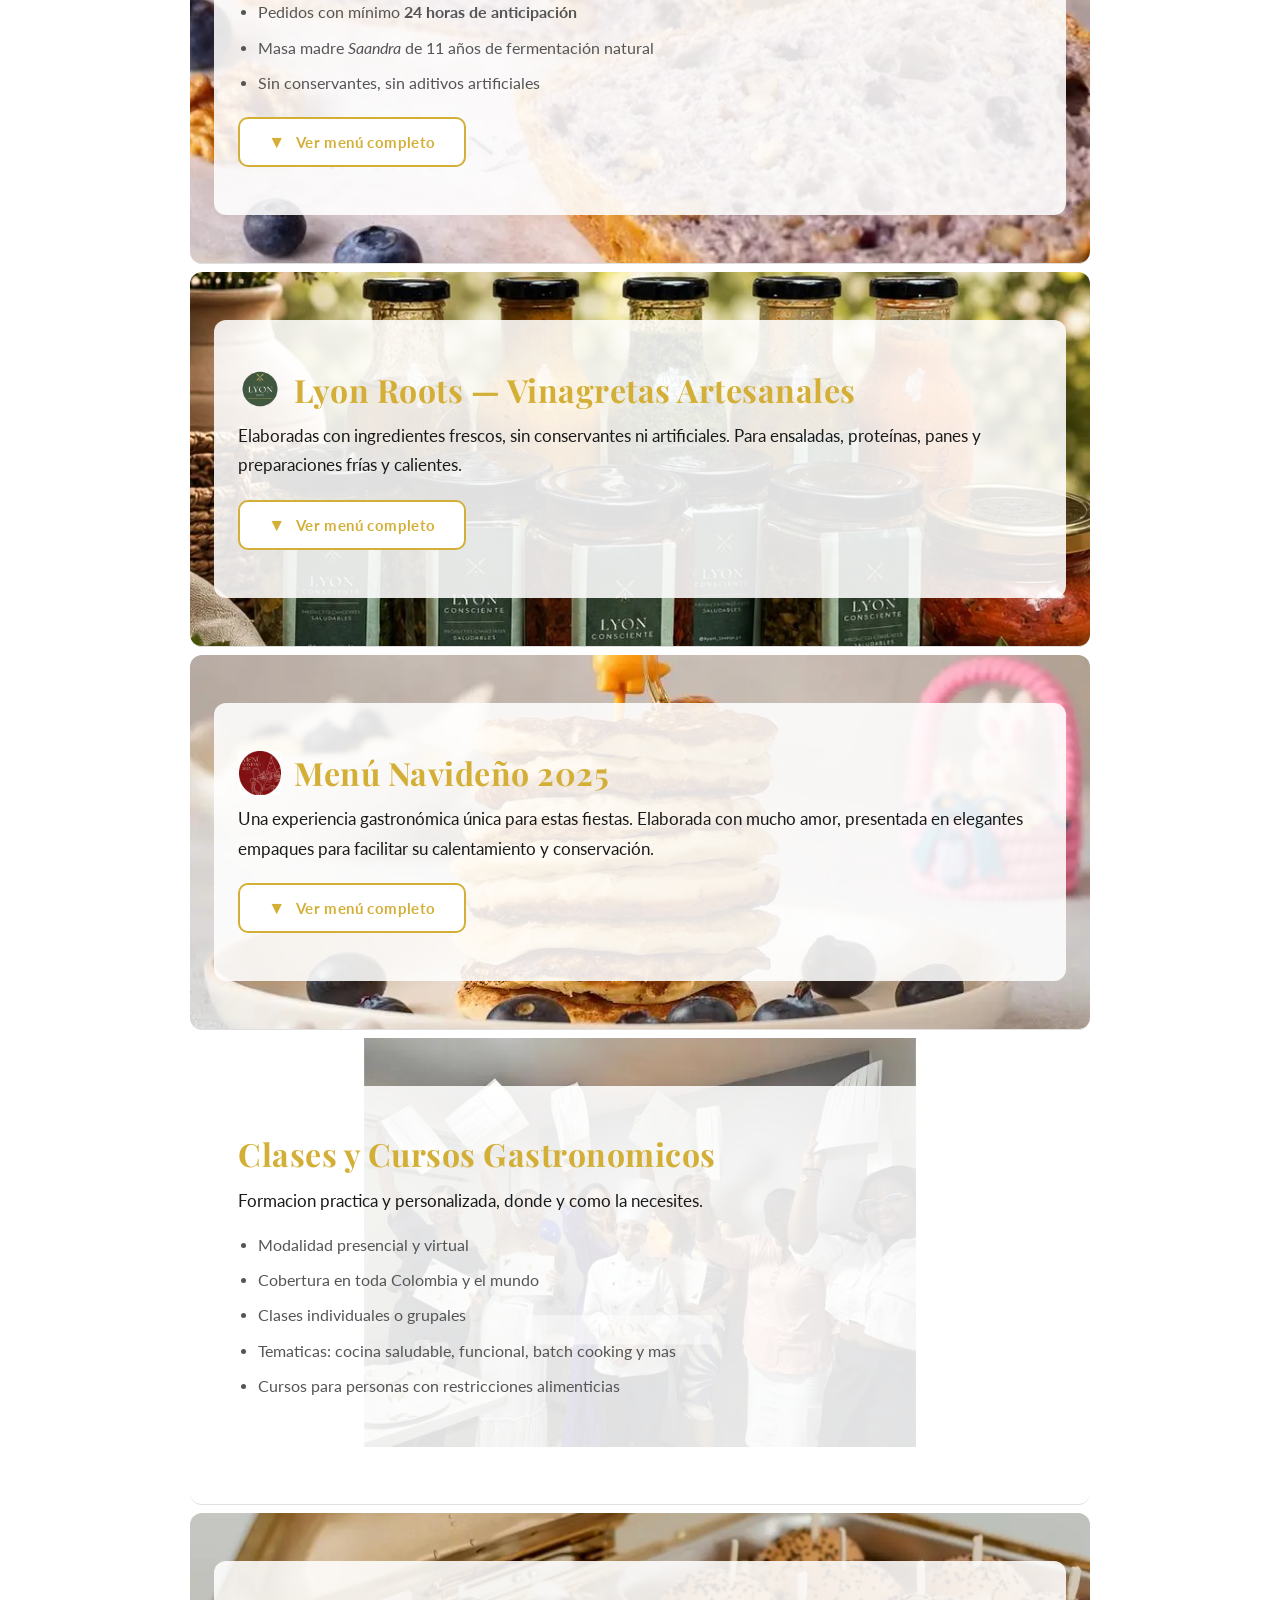
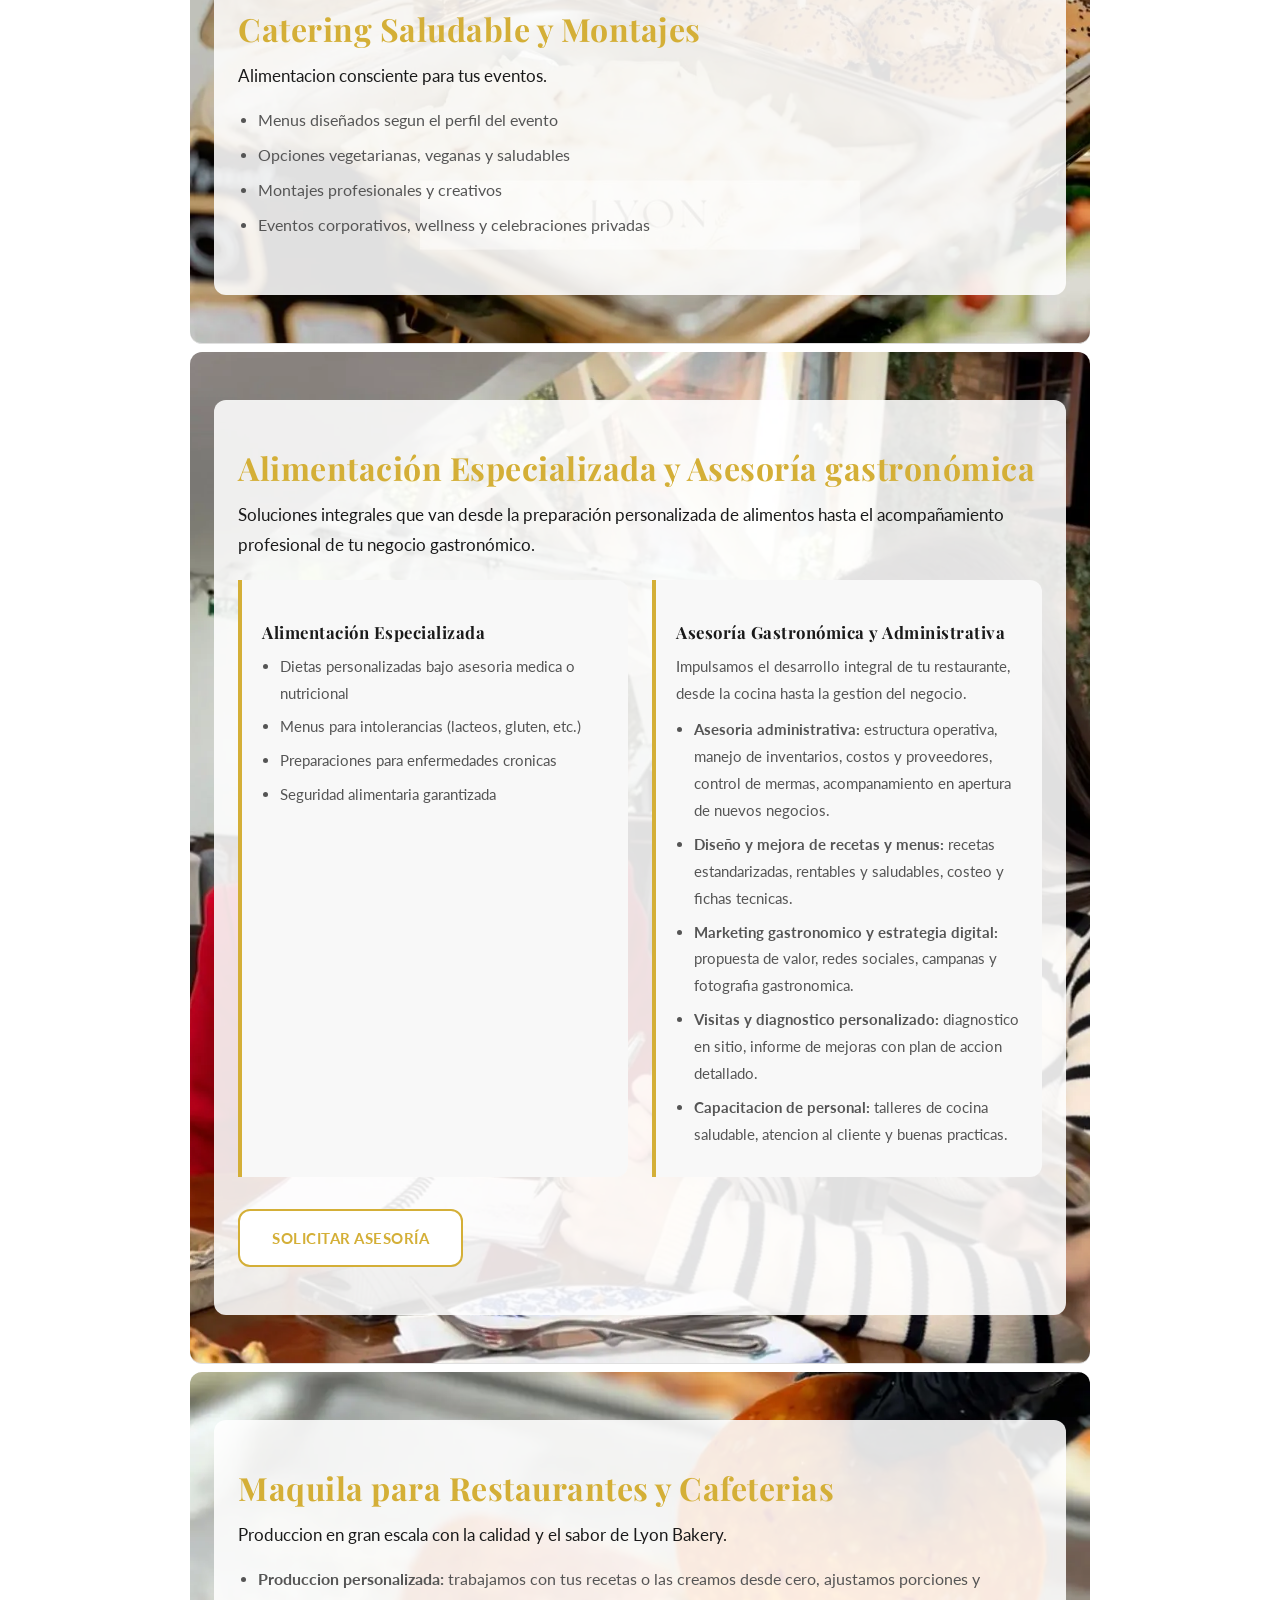
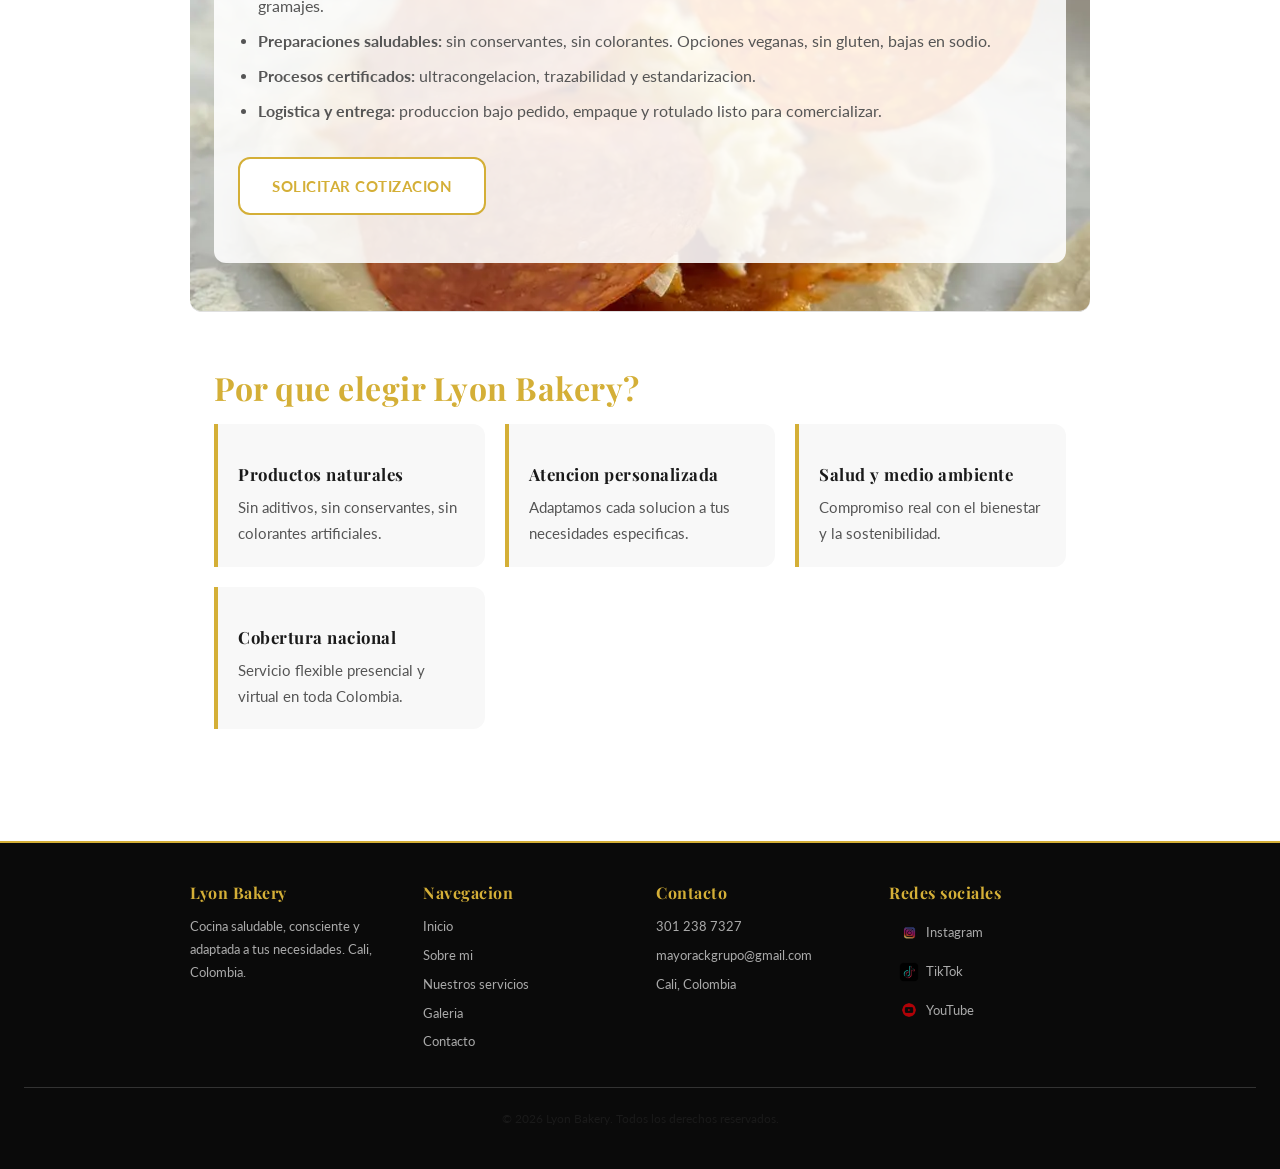
<file: servicios.html>
<!DOCTYPE html>
<html lang="es">
<head>
  <meta charset="UTF-8">
  <meta name="viewport" content="width=device-width, initial-scale=1.0">
  <meta name="description" content="Loncheras saludables para niños, pan de masa madre, catering y vinagretas artesanales en Cali. Sin conservantes. Pedidos por WhatsApp: 301 238 7327.">
  <meta property="og:url" content="https://www.lyonbakerycl.com/servicios">
  <meta property="og:locale" content="es_CO">
  <meta property="og:site_name" content="Lyon Bakery Cali">
  <meta property="og:title" content="Loncheras, Pan Artesanal y Catering Saludable | Lyon Bakery Cali">
  <meta property="og:description" content="Loncheras saludables para niños, pan de masa madre, catering y vinagretas artesanales en Cali. Sin conservantes.">
  <meta property="og:image" content="https://www.lyonbakerycl.com/assets/images/inicio.webp">
  <meta property="og:type" content="website">

  <title>Loncheras, Pan Artesanal y Catering Saludable | Lyon Bakery Cali</title>
  <link rel="preconnect" href="https://fonts.googleapis.com">
  <link rel="preconnect" href="https://fonts.gstatic.com" crossorigin>
  <link rel="stylesheet" href="css/style.css">

  <link rel="canonical" href="https://lyonbakerycl.com/servicios">
  <link rel="icon" type="image/png" href="assets/images/favicon.png">
  <link rel="apple-touch-icon" href="assets/images/apple-touch-icon.png">

  <script type="application/ld+json">
  {
    "@context": "https://schema.org",
    "@type": "ItemList",
    "name": "Servicios Lyon Bakery",
    "itemListElement": [
      { "@type": "ListItem", "position": 1, "name": "Loncheras Saludables para Niños",
        "url": "https://lyonbakerycl.com/servicios#loncheras" },
      { "@type": "ListItem", "position": 2, "name": "Lonchera Consciente Adultos",
        "url": "https://lyonbakerycl.com/servicios#adultos" },
      { "@type": "ListItem", "position": 3, "name": "Pan Artesanal Masa Madre",
        "url": "https://lyonbakerycl.com/servicios#pan-artesanal" },
      { "@type": "ListItem", "position": 4, "name": "Catering Saludable Cali",
        "url": "https://lyonbakerycl.com/servicios#catering" }
    ]
  }
  </script>
</head>

<style>
  .servicio-section { scroll-margin-top: 160px; }
  @media (max-width: 768px) {
    .servicio-section { scroll-margin-top: 100px; }
  }

  .nav-flotante {
    position: fixed; bottom: 88px; right: 24px; z-index: 998; display: none;
  }
  .nav-flotante-btn {
    display: flex; align-items: center; gap: 8px;
    background: #D4AF37; color: #fff; border: none;
    padding: 11px 18px; border-radius: 24px;
    font-family: 'Lato', sans-serif; font-weight: 700; font-size: 13px;
    letter-spacing: 0.4px; cursor: pointer;
    box-shadow: 0 4px 16px rgba(212,175,55,0.45);
    transition: background 0.25s, transform 0.2s; white-space: nowrap;
  }
  .nav-flotante-btn:hover { background: #a8891e; transform: translateY(-2px); }
  .nav-flotante-btn .nav-flotante-icono { font-size: 1rem; }
  .nav-flotante-menu {
    display: none; position: absolute; bottom: calc(100% + 10px); right: 0;
    background: #fff; border: 1px solid rgba(212,175,55,0.3); border-radius: 12px;
    box-shadow: 0 8px 28px rgba(0,0,0,0.13); min-width: 240px; overflow: hidden;
  }
  .nav-flotante-menu.abierto { display: block; }
  .nav-flotante-menu a {
    display: block; padding: 11px 18px;
    font-family: 'Lato', sans-serif; font-size: 0.88rem; font-weight: 600;
    color: #1a1a1a; border-bottom: 1px solid #f0f0f0;
    transition: background 0.2s, color 0.2s;
  }
  .nav-flotante-menu a:last-child { border-bottom: none; }
  .nav-flotante-menu a:hover { background: #fffbef; color: #D4AF37; }

  .aviso-anticipacion {
    display: flex; align-items: flex-start; gap: 14px;
    max-width: 860px; margin: 0 auto 8px; padding: 16px 20px;
    background: linear-gradient(135deg, #fffbef 0%, #fdf6d8 100%);
    border: 1px solid rgba(212,175,55,0.4); border-left: 4px solid #D4AF37;
    border-radius: 10px; text-align: left;
  }
  .aviso-anticipacion .aviso-icono { font-size: 1.3rem; flex-shrink: 0; margin-top: 1px; }
  .aviso-anticipacion p { margin: 0; font-size: 0.88rem; color: #5a4a10; line-height: 1.55; }
  .aviso-anticipacion strong { color: #3d3000; font-size: 0.9rem; display: block; margin-bottom: 3px; }
  .aviso-anticipacion a { color: #D4AF37; font-weight: 700; text-decoration: underline; }
  .aviso-anticipacion a:hover { color: #a8891e; }

  .fusion-grid {
    display: grid; grid-template-columns: 1fr 1fr; gap: 24px; margin-top: 20px;
  }
  .fusion-bloque {
    background: var(--gray-light, #f8f8f8); border-left: 4px solid #D4AF37;
    border-radius: 0 12px 12px 0; padding: 22px 22px 22px 20px;
  }
  .fusion-bloque ul { padding-left: 18px; margin-top: 10px; }
  .fusion-bloque ul li { font-size: 0.96rem; color: #555; margin-bottom: 7px; }
  .fusion-bloque p { font-size: 0.96rem; color: #555; margin-bottom: 0; }
  .fusion-titulo {
    font-family: 'Playfair Display', serif; font-size: 1.05rem;
    color: #D4AF37; font-weight: 700; margin-bottom: 10px;
  }
  @media (max-width: 768px) { .fusion-grid { grid-template-columns: 1fr; } }

  .disponibilidad {
    display: inline-block; font-size: 0.75rem; font-weight: 700;
    color: #a8891e; background: rgba(212,175,55,0.12);
    border: 1px solid rgba(212,175,55,0.35); border-radius: 20px;
    padding: 2px 9px; margin-left: 6px; vertical-align: middle; white-space: nowrap;
  }

  .menu-lista .desc {
    font-size: 0.79rem; color: #888; font-style: italic;
    display: block; padding: 0 0 6px; border: none; line-height: 1.4;
  }
  .menu-card .subtitulo-linea {
    font-family: 'Playfair Display', serif; font-size: 0.82rem; font-weight: 700;
    color: #a8891e; text-transform: uppercase; letter-spacing: 1px;
    margin: 14px 0 6px; padding-top: 10px; border-top: 1px dashed #e8d89a;
  }
  .menu-lista .maridaje {
    font-size: 0.76rem; color: #aaa; display: block;
    padding: 0 0 4px; border: none; font-style: italic;
  }

  /* ═══════════════════════════════════════
     ACORDEÓN
     ═══════════════════════════════════════ */
  .accordion-wrap { max-width: 900px; margin: 20px auto 0; }

  .accordion-trigger {
    display: inline-flex; align-items: center; gap: 10px;
    background: #fff; color: #D4AF37; border: 2px solid #D4AF37;
    padding: 12px 28px; border-radius: 10px;
    font-family: 'Lato', sans-serif; font-weight: 700; font-size: 15px;
    letter-spacing: 0.4px; cursor: pointer;
    transition: background 0.25s, color 0.25s, box-shadow 0.25s;
  }
  .accordion-trigger:hover {
    background: #D4AF37; color: #fff;
    box-shadow: 0 4px 16px rgba(212,175,55,0.35);
  }
  .accordion-trigger.abierto { background: #D4AF37; color: #fff; }
  .accordion-trigger .acc-icono {
    font-size: 1.1rem; transition: transform 0.3s ease; display: inline-block;
  }
  .accordion-trigger.abierto .acc-icono { transform: rotate(180deg); }

  /* BASE sin JS: visible para Googlebot */
  .accordion-content { margin-top: 20px; }

  /* Con JS: colapsar */
  .js-loaded .accordion-content {
    max-height: 0; overflow: hidden; opacity: 0; margin-top: 0;
    transition: max-height 0.45s ease, opacity 0.3s ease, margin-top 0.3s ease;
  }
  /* Con JS + abierto */
  .js-loaded .accordion-content.abierto {
    max-height: 6000px; opacity: 1; margin-top: 20px;
    transition: max-height 0.5s ease, opacity 0.35s ease 0.05s, margin-top 0.3s ease;
  }

  /* Sin JS: ocultar botón */
  .accordion-trigger { display: none; }
  .js-loaded .accordion-trigger { display: inline-flex; }

  /* ── Secciones con imagen de fondo ── */
  .servicio-con-imagen {
    position: relative; background-size: cover; background-position: center;
    background-repeat: no-repeat; border-radius: 12px; overflow: hidden; margin-bottom: 8px;
  }
  .servicio-overlay {
    position: relative; z-index: 1; padding: 48px 24px;
    background: rgba(255,255,255,0.88); border-radius: 12px;
  }

  @media (max-width: 768px) {
    .logo { width: 65px !important; height: 65px !important; }
    .footer-inner { text-align: center; }
    .footer-social-links { justify-content: center; }
    .footer-social-links a { justify-content: center; }
    .servicio-con-imagen {
      background-size: cover; background-position: center top; background-attachment: scroll;
    }
    .servicio-overlay { background: rgba(255,255,255,0.78); padding: 28px 16px; }
    .servicio-con-imagen.seccion-expandida { background-size: cover; }
  }
</style>

<body>

  <header class="header">
    <a href="index.html" aria-label="Ir al inicio">
      <img src="assets/images/logo.webp" alt="Lyon Bakery Logo" class="logo" width="90" height="90">
    </a>
    <button class="menu-toggle" aria-label="Abrir menu" aria-expanded="false" aria-controls="navbar">
      <span></span><span></span><span></span>
    </button>
    <nav class="navbar" id="navbar" aria-label="Navegacion principal">
      <a href="index.html">Inicio</a>
      <a href="sobre-mi.html">Sobre mi</a>
      <a href="servicios.html" class="activo">Nuestros servicios</a>
      <a href="galeria.html">Galeria</a>
      <a href="contacto.html">Contacto</a>
    </nav>
  </header>

  <main class="contenido">
    <h1 class="titulo-principal">Nuestros servicios</h1>
    <p style="max-width:680px;margin:0 auto 24px;color:#555;">Soluciones alimentarias saludables para familias, empresas y emprendedores. Todo elaborado con ingredientes naturales, sin conservantes ni colorantes.</p>

    <div class="dropdown" role="navigation" aria-label="Ir a seccion">
      <button class="dropdown-button" aria-haspopup="true" aria-expanded="false">Ir a un servicio ▾</button>
      <div class="dropdown-content" role="menu">
        <a href="#loncheras" role="menuitem">Loncheras Saludables para Niños</a>
        <a href="#adultos" role="menuitem">Lonchera Consciente — Adultos</a>
        <a href="#pan-artesanal" role="menuitem">Línea Dorada — Pan Artesanal</a>
        <a href="#vinagretas" role="menuitem">Lyon Roots — Vinagretas Artesanales</a>
        <a href="#navidad" role="menuitem">Menú Navideño 2026 &#127876;</a>
        <a href="#cursos" role="menuitem">Clases y Cursos Gastronomicos</a>
        <a href="#catering" role="menuitem">Catering Saludable y Montajes</a>
        <a href="#especializada" role="menuitem">Alimentacion Especializada y Asesoría</a>
        <a href="#maquila" role="menuitem">Maquila para Restaurantes</a>
      </div>
    </div>

    <!-- LONCHERAS NIÑOS -->
    <section class="servicio-section servicio-con-imagen" id="loncheras" style="background-image:url('assets/images/niños.webp');">
      <div class="servicio-overlay">
        <div class="titulo-con-icono">
          <img src="assets/icons/logo-kids.webp" alt="" aria-hidden="true" class="icono-subtitulo" loading="eager">
          <h2>Loncheras Saludables para Niños</h2>
        </div>
        <p>Alimentacion segura, divertida y nutritiva para los mas pequeños.</p>
        <ul>
          <li>Elaboradas con ingredientes 100% naturales</li>
          <li>Sin conservantes ni colorantes artificiales</li>
          <li>Ultracongeladas y empacadas al vacio</li>
          <li>Opciones balanceadas y variadas</li>
          <li>Ideal para colegios, jardines y familias</li>
        </ul>
        <div class="accordion-wrap">
          <button class="accordion-trigger" data-target="acc-loncheras" aria-expanded="false">
            <span class="acc-icono">&#9660;</span> Ver menú completo
          </button>
          <div class="accordion-content" id="acc-loncheras">
            <h2 class="titulo-seccion" style="margin-bottom:16px;">Menú Niños</h2>
            <p style="max-width:860px;margin:0 auto 24px;color:#555;text-align:left;">
              Nuestros productos son 100% artesanales, libres de quimicos, colorantes y saborizantes artificiales.
              Diseñados para congelarse, faciles de almacenar y calentar en freidora de aire, sarten o baño Maria.
              <span style="white-space:nowrap;font-weight:700;">@lyon_bakery_cl · 301 238 7327</span>
            </p>
            <div class="menu-grid">
              <article class="menu-card">
                <h3>Proteínas</h3>
                <ul class="menu-lista">
                  <li><span>Nuggets de Pollo (20 und / 490 gr)</span><span class="precio">$35.000</span></li>
                  <li><span>Pollo Desmechado (450 gr)</span><span class="precio">$22.000</span></li>
                  <li><span>Carne Desmechada (200 gr)</span><span class="precio">$18.000</span></li>
                  <li><span>Carne Molida Guisada (250 gr)</span><span class="precio">$17.000</span></li>
                  <li><span>Pollo para Hamburguesas (4 und)</span><span class="precio">$25.000</span></li>
                  <li><span>Carne para Hamburguesas (4 und)</span><span class="precio">$28.000</span></li>
                  <li><span>Chicken Finger (240 gr)</span><span class="precio">$25.000</span></li>
                  <li><span>Salchicha de Pollo con Verdura (4 und)</span><span class="precio">$12.000</span></li>
                </ul>
              </article>
              <article class="menu-card">
                <h3>Preparaciones</h3>
                <ul class="menu-lista">
                  <li><span>Albondigas (12 und / 390 gr)</span><span class="precio">$22.000</span></li>
                  <li><span>Frijoles Refritos (458 gr)</span><span class="precio">$10.500</span></li>
                  <li><span>Envuelto de Choclo Relleno de Queso (x2)</span><span class="precio">$16.000</span></li>
                  <li><span>Lasaña de Pollo con Bechamel (2 und)</span><span class="precio">$20.000</span></li>
                  <li><span>Lasaña de Carne con Salsa Americana (2 und)</span><span class="precio">$22.000</span></li>
                  <li><span>Pasta de Pollo para Sándwich</span><span class="precio">$17.000</span></li>
                  <li><span>Pasta Artesanal Tradicional (500 gr)</span><span class="precio">$12.000</span></li>
                </ul>
              </article>
              <article class="menu-card">
                <h3>Salsas</h3>
                <ul class="menu-lista">
                  <li><span>Salsa Bechamel (200 ml)</span><span class="precio">$14.000</span></li>
                  <li><span>Salsa Napolitana (200 ml)</span><span class="precio">$15.000</span></li>
                  <li><span>Crema de Zapallo (350 ml)</span><span class="precio">$17.000</span></li>
                </ul>
              </article>
              <article class="menu-card">
                <h3>Pizzas (3 und)</h3>
                <ul class="menu-lista">
                  <li><span>Pizza de Pepperoni</span><span class="precio">$24.000</span></li>
                  <li><span>Pizza Jamón y Queso</span><span class="precio">$22.000</span></li>
                  <li><span>Pizza Hawaiana</span><span class="precio">$23.000</span></li>
                  <li><span>Pizza Pollo con Champiñones</span><span class="precio">$24.000</span></li>
                  <li><span>Pizza 3 Quesos</span><span class="precio">$21.000</span></li>
                </ul>
              </article>
              <article class="menu-card">
                <h3>Panes y acompañamientos</h3>
                <ul class="menu-lista">
                  <li><span>Pandebono Kids (15 und)</span><span class="precio">$17.000</span></li>
                  <li><span>Mini Arepa de Choclo (8 und)</span><span class="precio">$14.000</span></li>
                </ul>
              </article>
              <article class="menu-card">
                <h3>Pasteles</h3>
                <ul class="menu-lista">
                  <li><span>Pasteles Pollo / Hawaiano / Pepperoni (4 und)</span><span class="precio">$14.000</span></li>
                </ul>
              </article>
              <article class="menu-card">
                <h3>Waffles</h3>
                <ul class="menu-lista">
                  <li><span>Waffle de Sal con Verduras (6 und)</span><span class="precio">$18.000</span></li>
                  <li><span>Waffle Bono con Bocadillo (6 und)</span><span class="precio">$16.000</span></li>
                  <li><span>Waffle Maduro Relleno de Queso (4 und)</span><span class="precio">$18.000</span></li>
                  <li><span>Waffle Choclo Relleno de Queso (6 und)</span><span class="precio">$16.000</span></li>
                </ul>
              </article>
              <article class="menu-card">
                <h3>Pancakes</h3>
                <ul class="menu-lista">
                  <li><span>Pancakes de Vainilla (10 und)</span><span class="precio">$17.000</span></li>
                  <li><span>Pancakes de Remolacha (20 und)</span><span class="precio">$22.000</span></li>
                  <li><span>Pancakes de Espinaca (20 und)</span><span class="precio">$22.000</span></li>
                </ul>
              </article>
              <article class="menu-card">
                <h3>Postres</h3>
                <ul class="menu-lista">
                  <li><span>Chocoramos (6 und)</span><span class="precio">$15.000</span></li>
                  <li><span>Arroz con Leche (230 gr)</span><span class="precio">$8.000</span></li>
                  <li><span>Cupcake de Zanahoria o Mandarina (6 und)</span><span class="precio">$13.000</span></li>
                </ul>
              </article>
              <article class="menu-card">
                <h3>Galletas y dulces</h3>
                <ul class="menu-lista">
                  <li><span>Galleta de Naranja (8 und)</span><span class="precio">$15.000</span></li>
                  <li><span>Galleta de Avena (8 und)</span><span class="precio">$12.000</span></li>
                  <li><span>Galleta de Almendras (6 und)</span><span class="precio">$15.000</span></li>
                  <li><span>Pan de Coco (8 und)</span><span class="precio">$16.000</span></li>
                </ul>
              </article>
            </div>
            <div style="margin-top:36px;text-align:center;">
              <p style="margin-bottom:12px;color:#555;">¿Prefieres tenerlo a mano? Descarga el menú completo en PDF.</p>
              <a class="btn-descarga" href="assets/docs/Menu_Loncheras Kids.pdf" download="Menu_Loncheras Kids.pdf" aria-label="Descargar Menú Loncheras Kids en PDF">
                &#11015; Descargar menú PDF
              </a>
            </div>
          </div>
        </div>
      </div>
    </section>

    <!-- LONCHERA ADULTOS -->
    <section class="servicio-section servicio-con-imagen" id="adultos" style="background-image:url('assets/images/adultos.webp');">
      <div class="servicio-overlay">
        <div class="titulo-con-icono">
          <img src="assets/icons/menu_adultos.webp" alt="" aria-hidden="true" class="icono-subtitulo" loading="eager">
          <h2>Lonchera Consciente — Adultos</h2>
        </div>
        <p>Platos listos para disfrutar sin culpa. 100% artesanal, sin químicos, colorantes ni saborizantes artificiales. Diseñados para congelar y fáciles de calentar.</p>
        <div class="accordion-wrap">
          <button class="accordion-trigger" data-target="acc-adultos" aria-expanded="false">
            <span class="acc-icono">&#9660;</span> Ver menú completo
          </button>
          <div class="accordion-content" id="acc-adultos">
            <h2 class="titulo-seccion" style="margin-bottom:16px;">Menú Adultos</h2>
            <div class="menu-grid">
              <article class="menu-card">
                <h3>Proteínas</h3>
                <ul class="menu-lista">
                  <li><span>Pollo Desmechado (450 gr)</span><span class="precio">$25.000</span></li>
                  <li><span>Pechuga de Pollo Ahumada (150 gr)</span><span class="precio">$20.000</span></li>
                  <li><span>Churrasco de Pollo (200 gr)</span><span class="precio">$23.000</span></li>
                  <li><span>Jamón de Pavo Ahumado (150 gr)</span><span class="precio">$18.000</span></li>
                  <li><span>Carne Desmechada (200 gr)</span><span class="precio">$21.000</span></li>
                  <li><span>Torta de Pollo para Hamburguesa (4 und)</span><span class="precio">$28.000</span></li>
                  <li><span>Carne para Hamburguesa (4 und)</span><span class="precio">$32.000</span></li>
                  <li><span>Costilla al Barril</span><span class="precio">$22.000</span></li>
                  <li><span>Panceta al Barril</span><span class="precio">$25.000</span></li>
                  <li><span>Punta de Cerdo al Barril</span><span class="precio">$28.000</span></li>
                </ul>
              </article>
              <article class="menu-card">
                <h3>Preparaciones</h3>
                <ul class="menu-lista">
                  <li><span>Albóndigas (12 und / 390 gr)</span><span class="precio">$25.000</span></li>
                  <li><span>Lasaña Vegetariana (x2 und)</span><span class="precio">$45.000</span></li>
                  <li><span>Lasaña de Pollo con Bechamel (2 und)</span><span class="precio">$42.000</span></li>
                </ul>
              </article>
              <article class="menu-card">
                <h3>Salsas</h3>
                <ul class="menu-lista">
                  <li><span>Salsa Napolitana (200 ml)</span><span class="precio">$15.000</span></li>
                  <li><span>Salsa Bechamel (200 ml)</span><span class="precio">$15.000</span></li>
                </ul>
              </article>
              <article class="menu-card">
                <h3>Panes y acompañamientos</h3>
                <ul class="menu-lista">
                  <li><span>Arepa de Yuca Aliñada con Mix de Quesos (4 und)</span><span class="precio">$16.000</span></li>
                  <li><span>Envueltos Rellenos de Queso (x2)</span><span class="precio">$16.000</span></li>
                  <li><span>Crutones de Masa Madre</span><span class="precio">$15.000</span></li>
                  <li><span>Grisinis de Almendra</span><span class="precio">$17.000</span></li>
                </ul>
              </article>
              <article class="menu-card">
                <h3>Conservas en aceite de oliva</h3>
                <ul class="menu-lista">
                  <li><span>Pimentón Asado en Aceite de Oliva (120 gr)</span><span class="precio">$15.000</span></li>
                  <li><span>Tomate Asado en Aceite de Oliva (120 gr)</span><span class="precio">$15.000</span></li>
                  <li><span>Aceitunas a las Finas Hierbas (170 gr)</span><span class="precio">$20.000</span></li>
                  <li><span>Queso Marinado en Aceite de Oliva (200 gr)</span><span class="precio">$20.000</span></li>
                </ul>
              </article>
              <article class="menu-card">
                <h3>Especiales saludables</h3>
                <ul class="menu-lista">
                  <li><span>Guacamole Keto (200 gr)</span><span class="precio">$25.000</span></li>
                  <li><span>Kéfir (1 litro)</span><span class="precio">$30.000</span></li>
                  <li><span>Tortillas de Avena</span><span class="precio">$17.000</span></li>
                </ul>
              </article>
              <article class="menu-card">
                <h3>Snacks y dulces</h3>
                <ul class="menu-lista">
                  <li><span>Galleta de Avena (x6)</span><span class="precio">$17.000</span></li>
                  <li><span>Torta de Café con Harina y Queso de Almendras (porción)</span><span class="precio">$15.000</span></li>
                </ul>
              </article>
              <article class="menu-card">
                <h3>Sopas y caldos</h3>
                <ul class="menu-lista">
                  <li><span>Sopa de Mariscos</span><span class="precio">$40.000</span></li>
                  <li><span>Sopa Levantamuertos</span><span class="precio">$20.000</span></li>
                  <li><span>Caldo de Pollo</span><span class="precio">$15.000</span></li>
                </ul>
              </article>
              <article class="menu-card">
                <h3>Bienestar</h3>
                <ul class="menu-lista">
                  <li><span>Shots de Colágeno con Cúrcuma</span><span class="precio">$25.000</span></li>
                </ul>
              </article>
            </div>
            <div style="margin-top:36px;text-align:center;">
              <p style="margin-bottom:12px;color:#555;">¿Prefieres tenerlo a mano? Descarga el menú completo en PDF.</p>
              <a class="btn-descarga" href="assets/docs/Menu_Adultos.pdf" download="Menu_Adultos.pdf" aria-label="Descargar Menú Adultos en PDF">
                &#11015; Descargar menú PDF
              </a>
            </div>
          </div>
        </div>
      </div>
    </section>

    <!-- PAN ARTESANAL -->
    <section class="servicio-section servicio-con-imagen" id="pan-artesanal" style="background-image:url('assets/images/panaderia.webp');">
      <div class="servicio-overlay">
        <div class="titulo-con-icono">
          <img src="assets/icons/icono_linea_dorada.webp" alt="" aria-hidden="true" class="icono-subtitulo" loading="eager">
          <h2>Línea Dorada — Pan Artesanal</h2>
        </div>
        <p>Panes elaborados artesanalmente con ingredientes premium y masa madre de 11 años. Disponibles los lunes, jueves y sábados desde las 2 p.m.</p>
        <ul>
          <li>Pedidos con mínimo <strong>24 horas de anticipación</strong></li>
          <li>Masa madre <em>Saandra</em> de 11 años de fermentación natural</li>
          <li>Sin conservantes, sin aditivos artificiales</li>
        </ul>
        <div class="accordion-wrap">
          <button class="accordion-trigger" data-target="acc-pan" aria-expanded="false">
            <span class="acc-icono">&#9660;</span> Ver menú completo
          </button>
          <div class="accordion-content" id="acc-pan">
            <h2 class="titulo-seccion" style="margin-bottom:8px;">Menú Pan Artesanal</h2>
            <p style="max-width:860px;margin:0 auto 24px;color:#555;text-align:left;">
              Disponible: <strong>Lunes, Jueves y Sábado</strong> · Desde las 2:00 p.m. · Pedidos con 24 h de anticipación.
            </p>
            <div class="menu-grid">
              <article class="menu-card">
                <h3>Línea Tradicional</h3>
                <ul class="menu-lista">
                  <li><span>Brioche Imperial de Mantequilla Dorada <span class="disponibilidad">Lunes</span></span><span class="precio">$15.000</span></li>
                  <span class="desc">Suave, ligero y esponjoso con mantequilla premium. Ideal para tostadas francesas.</span>
                  <li><span>Nocciolato Artesanal <span class="disponibilidad">Lunes</span></span><span class="precio">$18.000</span></li>
                  <span class="desc">Pan tierno con corazón cremoso de avellanas.</span>
                  <li><span>Caleño Ancestral <span class="disponibilidad">Jueves</span></span><span class="precio">$18.000</span></li>
                  <span class="desc">Relleno de queso mozzarella y bocadillo en masa suave.</span>
                  <li><span>Pan Aliñado Relleno <span class="disponibilidad">Sábado</span></span><span class="precio">$15.000</span></li>
                  <span class="desc">Aromático, especiado y con queso mozzarella fundido.</span>
                  <li><span>Pan de la Nonna <span class="disponibilidad">Sábado</span></span><span class="precio">$18.000</span></li>
                  <span class="desc">Clásico hogareño con cubierta de mozzarella gratinada.</span>
                  <li><span>Pan Campestre Jamón y Queso Mozzarella <span class="disponibilidad">Sábado</span></span><span class="precio">$18.000</span></li>
                  <span class="desc">Relleno generoso de jamón artesanal y mozzarella.</span>
                </ul>
              </article>
              <article class="menu-card">
                <h3>Masa Madre Saandra · Lunes y Jueves</h3>
                <ul class="menu-lista">
                  <li><span>Multisemillas de Corteza Viva y Queso <span class="disponibilidad">Lunes</span></span><span class="precio">$23.000</span></li>
                  <span class="desc">Masa madre de 11 años con semillas tostadas. Nutritivo y lleno de carácter.</span>
                  <li><span>Mediterráneo Rústico <span class="disponibilidad">Jueves</span></span><span class="precio">$23.000</span></li>
                  <span class="desc">Aceitunas y nueces negras con 24 h de fermentación natural.</span>
                  <li><span>Bosque Antiguo <span class="disponibilidad">Jueves</span></span><span class="precio">$22.000</span></li>
                  <span class="desc">Arándanos y nueces en masa madre equilibrada y ligeramente dulce.</span>
                </ul>
              </article>
              <article class="menu-card">
                <h3>Masa Madre Saandra · Sábado</h3>
                <ul class="menu-lista">
                  <li><span>Tradicional de Reserva</span><span class="precio">$20.000</span></li>
                  <span class="desc">Corteza crujiente y miga alveolada. Masa madre de 11 años.</span>
                  <li><span>Nube Dorada de Chocolate</span><span class="precio">$18.000</span></li>
                  <span class="desc">Esponjosidad de brioche con borojó y chontaduro. Natural y energético.</span>
                  <li><span>Almendra, Cocoa y Chocolate</span><span class="precio">$25.000</span></li>
                  <li><span>Almendra, Aceituna Verde y Queso</span><span class="precio">$25.000</span></li>
                  <li><span>Nuez y Aceituna Morada</span><span class="precio">$23.000</span></li>
                  <li><span>Almendra, Chontaduro y Miel</span><span class="precio">$25.000</span></li>
                  <li><span>Almendra, Pesto, Queso y Tomate</span><span class="precio">$25.000</span></li>
                  <li><span>Nuez y Breva Envinada</span><span class="precio">$23.000</span></li>
                  <li><span>Clásico con Quesos</span><span class="precio">$25.000</span></li>
                  <li><span>Cúrcuma, Tocineta y Almendra</span><span class="precio">$25.000</span></li>
                  <li><span>Borojó, Chontaduro y Almendra</span><span class="precio">$25.000</span></li>
                  <li><span>Tocineta, Quesos y Nuez</span><span class="precio">$25.000</span></li>
                </ul>
              </article>
            </div>
            <div style="margin-top:36px;text-align:center;">
              <p style="margin-bottom:12px;color:#555;">¿Prefieres tenerlo a mano? Descarga el menú completo en PDF.</p>
              <a class="btn-descarga" href="assets/docs/Menu_Linea dorada.pdf" download="Menu_Linea dorada.pdf" aria-label="Descargar Menú Línea Dorada en PDF">
                &#11015; Descargar menú PDF
              </a>
            </div>
          </div>
        </div>
      </div>
    </section>

    <!-- VINAGRETAS -->
    <section class="servicio-section servicio-con-imagen" id="vinagretas" style="background-image:url('assets/images/vinagretas.webp');">
      <div class="servicio-overlay">
        <div class="titulo-con-icono">
          <img src="assets/icons/icono_roots.webp" alt="" aria-hidden="true" class="icono-subtitulo" loading="eager">
          <h2>Lyon Roots — Vinagretas Artesanales</h2>
        </div>
        <p>Elaboradas con ingredientes frescos, sin conservantes ni artificiales. Para ensaladas, proteínas, panes y preparaciones frías y calientes.</p>
        <div class="accordion-wrap">
          <button class="accordion-trigger" data-target="acc-vinagretas" aria-expanded="false">
            <span class="acc-icono">&#9660;</span> Ver menú completo
          </button>
          <div class="accordion-content" id="acc-vinagretas">
            <h2 class="titulo-seccion" style="margin-bottom:16px;">Menú Vinagretas</h2>
            <div class="menu-grid">
              <article class="menu-card">
                <h3>Clásicas y Contemporáneas</h3>
                <ul class="menu-lista">
                  <li><span>Pebre Fresco</span></li>
                  <span class="desc">Tomate, cebolla, cilantro y limón. Vibrante y herbal.</span>
                  <span class="maridaje">Maridaje: carnes a la parrilla, empanadas, ensaladas rústicas, panes artesanales.</span>
                  <li><span>Vinagreta de Pimentón Asado</span></li>
                  <span class="desc">Pimentón asado a la llama. Dulce, ahumada y aterciopelada.</span>
                  <span class="maridaje">Maridaje: ensaladas templadas, pastas frías, burratas, sándwiches gourmet.</span>
                  <li><span>Vinagreta Balsámica Clásica</span></li>
                  <span class="desc">Elegante y equilibrada. Balsámico con aceite y hierbas.</span>
                  <span class="maridaje">Maridaje: ensaladas mediterráneas, carpaccios, verduras grilladas.</span>
                  <li><span>Chimichurri Argentino</span></li>
                  <span class="desc">Perejil, ajo, orégano y vinagre. Herbal, picante y apasionado.</span>
                  <span class="maridaje">Maridaje: carnes a la parrilla, choripanes, papas asadas.</span>
                  <li><span>Vinagreta de Pesto</span></li>
                  <span class="desc">Albahaca, ajo, frutos secos y aceite. Verde, fresca y aromática.</span>
                  <span class="maridaje">Maridaje: ensaladas con pasta, sándwiches artesanales, pescados blancos.</span>
                  <li><span>Antipasto de Tomate Asado</span></li>
                  <span class="desc">Tomates lentamente asados en aceite de oliva. Profundo y caramelizado.</span>
                  <span class="maridaje">Maridaje: pan de masa madre, focaccia, burrata fresca.</span>
                  <li><span>Dip de Carne Ahumada</span></li>
                  <span class="desc">Crema untuosa con carne ahumada. Sabor intenso y equilibrado.</span>
                  <span class="maridaje">Maridaje: pan artesanal, tostadas, galletas saladas.</span>
                  <li><span>Aderezo de Finas Hierbas</span></li>
                  <span class="desc">Mezcla fresca de hierbas seleccionadas. Suave y aromático.</span>
                  <span class="maridaje">Maridaje: ensaladas frescas, vegetales asados, pollo a la plancha.</span>
                </ul>
              </article>
              <article class="menu-card">
                <h3>Edición Navideña</h3>
                <ul class="menu-lista">
                  <li><span>Vinagreta de Lulo y Panela</span></li>
                  <span class="desc">Dulce, ácida y profundamente caleña. Inspirada en el Pacífico y la panela ancestral.</span>
                  <span class="maridaje">Maridaje: ensaladas con frutas, pollo frío, cerdo ahumado, quesos blancos.</span>
                  <li><span>Vinagreta de Piña Asada con Jengibre</span></li>
                  <span class="desc">Piña caramelizada con toque picante de jengibre. Ahumada y navideña.</span>
                  <span class="maridaje">Maridaje: cerdo horneado, lomo navideño, jamón glaseado, patacones.</span>
                  <li><span>Vinagreta de Ají Dulce Caleño Navideño</span></li>
                  <span class="desc">Ají dulce con fragancia cálida y limón mandarina. Aromática y tradicional.</span>
                  <span class="maridaje">Maridaje: ensaladas verdes, carnes navideñas, pandebonos rellenos.</span>
                </ul>
              </article>
            </div>
            <div style="margin-top:36px;text-align:center;">
              <p style="margin-bottom:12px;color:#555;">¿Prefieres tenerlo a mano? Descarga el menú completo en PDF.</p>
              <a class="btn-descarga" href="assets/docs/Menu_Vinagretas.pdf" download="Menu_Vinagretas.pdf" aria-label="Descargar Menú Vinagretas en PDF">
                &#11015; Descargar menú PDF
              </a>
            </div>
          </div>
        </div>
      </div>
    </section>

    <!-- MENÚ NAVIDEÑO -->
    <section class="servicio-section servicio-con-imagen" id="navidad" style="background-image:url('assets/images/niños.webp');">
      <div class="servicio-overlay">
        <div class="titulo-con-icono">
          <img src="assets/icons/icono_navideño.webp" alt="" aria-hidden="true" class="icono-subtitulo" loading="eager">
          <h2>Menú Navideño 2025</h2>
        </div>
        <p>Una experiencia gastronómica única para estas fiestas. Elaborada con mucho amor, presentada en elegantes empaques para facilitar su calentamiento y conservación.</p>
        <div class="accordion-wrap">
          <button class="accordion-trigger" data-target="acc-navidad" aria-expanded="false">
            <span class="acc-icono">&#9660;</span> Ver menú completo
          </button>
          <div class="accordion-content" id="acc-navidad">
            <h2 class="titulo-seccion" style="margin-bottom:16px;">Menú Navidad 2025</h2>
            <div class="menu-grid">
              <article class="menu-card">
                <h3>Entradas y Aperitivos</h3>
                <ul class="menu-lista">
                  <li><span>Ponqué de Pollo Gourmet</span></li>
                  <span class="desc">Esponjoso ponqué salado con finas lascas de pollo sazonado, cubierto con crema de queso.</span>
                  <li><span>Árbol Lyon</span></li>
                  <span class="desc">Exquisito brioche artesanal relleno de carne sazonada y sellado con mantequilla.</span>
                  <li><span>Árbol Navideño de Galletas</span></li>
                  <span class="desc">Elegante estructura festiva elaborada con galletas de mantequilla.</span>
                  <li><span>Árbol de Quesos con Pesto, Tomates y Grisinis</span></li>
                  <span class="desc">Selección de quesos curados y cremosos con pesto fresco, tomates confitados y grisinis.</span>
                </ul>
              </article>
              <article class="menu-card">
                <h3>Ensaladas Frescas y de Temporada</h3>
                <ul class="menu-lista">
                  <li><span>Ensalada Fría al Aguardiente</span></li>
                  <span class="desc">Combinación aromática y refrescante con notas sutiles de aguardiente que elevan su carácter festivo.</span>
                  <li><span>Ensalada Caleña</span></li>
                  <span class="desc">Interpretación gourmet de un clásico vallecaucano, vibrante en color y sabor, con ingredientes locales de calidad superior.</span>
                  <li><span>Ensalada Majana</span></li>
                  <span class="desc">Hojas frescas, nueces pecanas caramelizadas, queso especiado y duraznos jugosos.</span>
                </ul>
              </article>
              <article class="menu-card">
                <h3>Platos Fuertes — Tradición y Alta Cocina</h3>
                <ul class="menu-lista">
                  <li><span>Costillas de la Casa</span></li>
                  <span class="desc">Receta legendaria de cuatro generaciones. Costillas cocinadas lentamente con glaseado profundo en sabor.</span>
                  <li><span>Pernil de Cerdo Tradicional</span></li>
                  <span class="desc">Corte jugoso y aromático, marinado con especias y horneado hasta lograr una textura tierna.</span>
                  <li><span>Lomo de Cerdo Relleno con Chorizo Mexicano</span></li>
                  <span class="desc">Lomo premium relleno con chorizo mexicano especiado, creando un contraste audaz entre suavidad y picante.</span>
                  <li><span>Corona de Carne con Maduro y Baileys</span></li>
                  <span class="desc">Majestuosa corona de carne rellena de puré de maduro, finalizada con reducción aterciopelada de Baileys y queso doble crema.</span>
                  <li><span>Wellington Clásico</span></li>
                  <span class="desc">Tierna pieza de res envuelta en hojaldre dorado, rellena con duxelles de champiñones. Un ícono de la alta cocina.</span>
                  <li><span>Pollo Relleno con Almendras y Manzana</span></li>
                  <span class="desc">Pollo dorado al horno con relleno de carne, almendras tostadas y manzana caramelizada.</span>
                </ul>
              </article>
              <article class="menu-card">
                <h3>Acompañamientos Selectos</h3>
                <ul class="menu-lista">
                  <li><span>Arroz Verde Clásico</span></li>
                  <span class="desc">Aromático, herbáceo y perfecto para resaltar los sabores principales.</span>
                  <li><span>Puré de Tres Quesos</span></li>
                  <span class="desc">Cremosa combinación de quesos seleccionados, textura sedosa y sabor profundo.</span>
                  <li><span>Arroz Árabe con Pasas y Nueces</span></li>
                  <span class="desc">Mezcla equilibrada de dulzor y crocancia, con pasas hidratadas y nueces tostadas.</span>
                </ul>
              </article>
              <article class="menu-card">
                <h3>Postres de Temporada</h3>
                <ul class="menu-lista">
                  <li><span>Ponqué Negro Tradicional</span></li>
                  <span class="desc">Receta clásica navideña con frutos secos macerados y especias cálidas.</span>
                  <li><span>Torta de Arroz con Leche y Caramelo</span></li>
                  <span class="desc">Cremosa torta de arroz con leche sobre base crocante de galleta, con toque de caramelo.</span>
                  <li><span>Trío Navideño: Buñuelos, Natilla y Arroz con Leche</span></li>
                  <span class="desc">Los imprescindibles de la temporada, elaborados con técnicas tradicionales y un toque gourmet.</span>
                  <li><span>Mousse Lotus y Chocolate</span></li>
                  <span class="desc">Irresistible combinación de mousse cremosa con notas de Lotus y chocolate.</span>
                </ul>
              </article>
            </div>
          </div>
        </div>
      </div>
    </section>

    <!-- CURSOS -->
    <section class="servicio-section servicio-con-imagen" id="cursos" style="background-image:url('assets/images/clases.webp');">
      <div class="servicio-overlay">
        <h2>Clases y Cursos Gastronomicos</h2>
        <p>Formacion practica y personalizada, donde y como la necesites.</p>
        <ul>
          <li>Modalidad presencial y virtual</li>
          <li>Cobertura en toda Colombia y el mundo</li>
          <li>Clases individuales o grupales</li>
          <li>Tematicas: cocina saludable, funcional, batch cooking y mas</li>
          <li>Cursos para personas con restricciones alimenticias</li>
        </ul>
      </div>
    </section>

    <!-- CATERING -->
    <section class="servicio-section servicio-con-imagen" id="catering" style="background-image:url('assets/images/catering.webp');">
      <div class="servicio-overlay">
        <h2>Catering Saludable y Montajes</h2>
        <p>Alimentacion consciente para tus eventos.</p>
        <ul>
          <li>Menus diseñados segun el perfil del evento</li>
          <li>Opciones vegetarianas, veganas y saludables</li>
          <li>Montajes profesionales y creativos</li>
          <li>Eventos corporativos, wellness y celebraciones privadas</li>
        </ul>
      </div>
    </section>

    <!-- ESPECIALIZADA Y ASESORÍA -->
    <section class="servicio-section servicio-con-imagen" id="especializada" style="background-image:url('assets/images/asesorias-personalizadas.webp');">
      <div class="servicio-overlay">
        <h2>Alimentación Especializada y Asesoría gastronómica</h2>
        <p>Soluciones integrales que van desde la preparación personalizada de alimentos hasta el acompañamiento profesional de tu negocio gastronómico.</p>
        <div class="fusion-grid">
          <div class="fusion-bloque">
            <h3 class="fusion-titulo">Alimentación Especializada</h3>
            <ul>
              <li>Dietas personalizadas bajo asesoria medica o nutricional</li>
              <li>Menus para intolerancias (lacteos, gluten, etc.)</li>
              <li>Preparaciones para enfermedades cronicas</li>
              <li>Seguridad alimentaria garantizada</li>
            </ul>
          </div>
          <div class="fusion-bloque">
            <h3 class="fusion-titulo">Asesoría Gastronómica y Administrativa</h3>
            <p>Impulsamos el desarrollo integral de tu restaurante, desde la cocina hasta la gestion del negocio.</p>
            <ul>
              <li><strong>Asesoria administrativa:</strong> estructura operativa, manejo de inventarios, costos y proveedores, control de mermas, acompanamiento en apertura de nuevos negocios.</li>
              <li><strong>Diseño y mejora de recetas y menus:</strong> recetas estandarizadas, rentables y saludables, costeo y fichas tecnicas.</li>
              <li><strong>Marketing gastronomico y estrategia digital:</strong> propuesta de valor, redes sociales, campanas y fotografia gastronomica.</li>
              <li><strong>Visitas y diagnostico personalizado:</strong> diagnostico en sitio, informe de mejoras con plan de accion detallado.</li>
              <li><strong>Capacitacion de personal:</strong> talleres de cocina saludable, atencion al cliente y buenas practicas.</li>
            </ul>
          </div>
        </div>
        <div class="hero-cta mt-32" style="justify-content:flex-start;">
          <a href="contacto.html" class="btn-white">Solicitar asesoría</a>
        </div>
      </div>
    </section>

    <!-- MAQUILA -->
    <section class="servicio-section servicio-con-imagen" id="maquila" style="background-image:url('assets/images/maquila.webp');">
      <div class="servicio-overlay">
        <h2>Maquila para Restaurantes y Cafeterias</h2>
        <p>Produccion en gran escala con la calidad y el sabor de Lyon Bakery.</p>
        <ul>
          <li><strong>Produccion personalizada:</strong> trabajamos con tus recetas o las creamos desde cero, ajustamos porciones y gramajes.</li>
          <li><strong>Preparaciones saludables:</strong> sin conservantes, sin colorantes. Opciones veganas, sin gluten, bajas en sodio.</li>
          <li><strong>Procesos certificados:</strong> ultracongelacion, trazabilidad y estandarizacion.</li>
          <li><strong>Logistica y entrega:</strong> produccion bajo pedido, empaque y rotulado listo para comercializar.</li>
        </ul>
        <div class="hero-cta mt-32" style="justify-content:flex-start;">
          <a href="contacto.html" class="btn-white">Solicitar cotizacion</a>
        </div>
      </div>
    </section>

    <!-- POR QUE ELEGIRNOS -->
    <section class="servicio-section" id="porque-elegir" style="border-bottom:none;">
      <h2>Por que elegir Lyon Bakery?</h2>
      <div class="cards-grid" style="margin-top:16px;">
        <div class="card"><h3>Productos naturales</h3><p>Sin aditivos, sin conservantes, sin colorantes artificiales.</p></div>
        <div class="card"><h3>Atencion personalizada</h3><p>Adaptamos cada solucion a tus necesidades especificas.</p></div>
        <div class="card"><h3>Salud y medio ambiente</h3><p>Compromiso real con el bienestar y la sostenibilidad.</p></div>
        <div class="card"><h3>Cobertura nacional</h3><p>Servicio flexible presencial y virtual en toda Colombia.</p></div>
      </div>
    </section>

  </main>

  <footer class="footer">
    <div class="footer-inner">
      <div class="footer-col">
        <h4>Lyon Bakery</h4>
        <p>Cocina saludable, consciente y adaptada a tus necesidades. Cali, Colombia.</p>
      </div>
      <div class="footer-col">
        <h4>Navegacion</h4>
        <a href="index.html">Inicio</a>
        <a href="sobre-mi.html">Sobre mi</a>
        <a href="servicios.html">Nuestros servicios</a>
        <a href="galeria.html">Galeria</a>
        <a href="contacto.html">Contacto</a>
      </div>
      <div class="footer-col">
        <h4>Contacto</h4>
        <p>301 238 7327</p>
        <p>mayorackgrupo&#64;gmail.com</p>
        <p>Cali, Colombia</p>
      </div>
      <div class="footer-col">
        <h4>Redes sociales</h4>
        <div class="footer-social-links">
          <a href="https://www.instagram.com/lyon_bakery_cl/" target="_blank" rel="noopener" aria-label="Instagram">
            <img src="assets/icons/instagram.webp" alt="Instagram"> Instagram
          </a>
        </div>
        <div class="footer-social-links">
          <a href="https://www.tiktok.com/@lyon_bakerycl" target="_blank" rel="noopener" aria-label="TikTok">
            <img src="assets/icons/tiktok.webp" alt="TikTok"> TikTok
          </a>
        </div>
        <div class="footer-social-links">
          <a href="https://www.youtube.com/@lyonbakery" target="_blank" rel="noopener" aria-label="YouTube">
            <img src="assets/icons/youtube.webp" alt="YouTube"> YouTube
          </a>
        </div>
      </div>
    </div>
    <div class="footer-bottom">
      <p>&copy; <span id="footer-year">2026</span> Lyon Bakery. Todos los derechos reservados.</p>
    </div>
  </footer>

  <a href="https://wa.me/573012387327" class="whatsapp-fijo" target="_blank" rel="noopener" aria-label="Contactar por WhatsApp">
    <span class="tooltip">Contactanos por WhatsApp</span>
    <img src="assets/icons/whatsapp.webp" alt="" aria-hidden="true" width="28" height="28">
  </a>

  <div class="nav-flotante" id="nav-flotante">
    <div class="nav-flotante-menu" id="nav-flotante-menu">
      <a href="#loncheras" class="nav-item-flotante">Loncheras para Niños</a>
      <a href="#adultos" class="nav-item-flotante">Lonchera Adultos</a>
      <a href="#pan-artesanal" class="nav-item-flotante">Pan Artesanal</a>
      <a href="#vinagretas" class="nav-item-flotante">Vinagretas Artesanales</a>
      <a href="#navidad" class="nav-item-flotante">Menú Navideño 2025</a>
      <a href="#cursos" class="nav-item-flotante">Clases y Cursos</a>
      <a href="#catering" class="nav-item-flotante">Catering y Montajes</a>
      <a href="#especializada" class="nav-item-flotante">Alimentación Especializada y Asesoría</a>
      <a href="#maquila" class="nav-item-flotante">Maquila para Restaurantes</a>
    </div>
    <button class="nav-flotante-btn" id="nav-flotante-btn" aria-label="Ir a un servicio">
      <span class="nav-flotante-icono">&#9776;</span> Ir a un servicio
    </button>
  </div>

  <script>
    document.documentElement.classList.add('js-loaded');

    // Menú hamburguesa
    var toggle = document.querySelector('.menu-toggle');
    var navbar = document.getElementById('navbar');
    toggle.addEventListener('click', function() {
      var isOpen = navbar.classList.toggle('open');
      toggle.setAttribute('aria-expanded', isOpen);
    });

    // Scroll suave con offset de header
    function scrollToSection(targetId) {
      var target = document.getElementById(targetId);
      if (!target) return;
      var headerH = (document.querySelector('.header') || {offsetHeight: 0}).offsetHeight;
      var top = target.getBoundingClientRect().top + window.pageYOffset - headerH - 24;
      window.scrollTo({ top: top, behavior: 'smooth' });
    }

    // Dropdown superior
    document.querySelectorAll('.dropdown-content a[href^="#"]').forEach(function(link) {
      link.addEventListener('click', function(e) {
        e.preventDefault();
        scrollToSection(this.getAttribute('href').slice(1));
      });
    });

    // ── ACORDEONES ──────────────────────────────────────────────────
    //
    // Estrategia definitiva: anclar la vista al botón pulsado.
    //
    // El único problema real es que al CERRAR un acordeón previo
    // (que está ENCIMA del nuevo), la página sube porque hay menos
    // contenido. Eso desplaza al usuario de forma brusca.
    //
    // Solución: antes de cualquier cambio, medimos cuánto pixels
    // ocupa el acordeón que vamos a cerrar Y qué posición tiene
    // respecto al viewport del botón que se pulsó.
    // Si el acordeón que se cierra está por encima del botón pulsado,
    // compensamos el scroll inmediatamente (sin animación) para
    // que el botón quede exactamente donde estaba visualmente.
    // Después solo abrimos el nuevo — sin ningún scroll adicional.
    // El usuario simplemente ve el menú expandirse justo debajo del
    // botón que acaba de pulsar, que es el comportamiento esperado.
    // ────────────────────────────────────────────────────────────────
    document.querySelectorAll('.accordion-trigger').forEach(function(btn) {
      btn.addEventListener('click', function() {
        var self     = this;
        var targetId = self.getAttribute('data-target');
        var content  = document.getElementById(targetId);
        var wasOpen  = content.classList.contains('abierto');

        // Posición absoluta del botón pulsado ANTES de tocar nada
        var btnAbsTop = self.getBoundingClientRect().top + window.pageYOffset;

        // Altura actual del acordeón que está abierto (si hay uno)
        var openContent = document.querySelector('.accordion-content.abierto');
        var openHeight  = openContent ? openContent.scrollHeight : 0;
        var openAbsTop  = openContent
          ? openContent.getBoundingClientRect().top + window.pageYOffset
          : Infinity;

        // ── Cerrar todos los acordeones abiertos ──
        document.querySelectorAll('.accordion-content.abierto').forEach(function(c) {
          c.classList.remove('abierto');
          var s = c.closest('.servicio-con-imagen');
          if (s) s.classList.remove('seccion-expandida');
        });
        document.querySelectorAll('.accordion-trigger.abierto').forEach(function(b) {
          b.classList.remove('abierto');
          b.setAttribute('aria-expanded', 'false');
        });

        // Si el acordeón cerrado estaba ENCIMA del botón pulsado,
        // el layout encogió y el botón subió. Compensamos al instante.
        if (openHeight > 0 && openAbsTop < btnAbsTop) {
          window.scrollTo({ top: window.pageYOffset - openHeight, behavior: 'instant' });
        }

        // Si ya estaba abierto, el clic lo cierra: no hacer nada más
        if (wasOpen) return;

        // ── Abrir el acordeón solicitado ──
        content.classList.add('abierto');
        self.classList.add('abierto');
        self.setAttribute('aria-expanded', 'true');
        var secImg = self.closest('.servicio-con-imagen');
        if (secImg) secImg.classList.add('seccion-expandida');
        // No hacemos ningún scroll adicional: el contenido se expande
        // hacia abajo desde donde el usuario ya está mirando.
      });
    });

    // Limpia clase seccion-expandida cuando el acordeón termina de cerrarse
    document.querySelectorAll('.accordion-content').forEach(function(c) {
      c.addEventListener('transitionend', function(e) {
        if (e.propertyName !== 'max-height') return;
        if (!c.classList.contains('abierto')) {
          var s = c.closest('.servicio-con-imagen');
          if (s) s.classList.remove('seccion-expandida');
        }
      });
    });

    // ── Botón flotante ──
    var navFlotante     = document.getElementById('nav-flotante');
    var navFlotanteBtn  = document.getElementById('nav-flotante-btn');
    var navFlotanteMenu = document.getElementById('nav-flotante-menu');

    window.addEventListener('scroll', function() {
      if (window.pageYOffset > 300) {
        navFlotante.style.display = 'block';
      } else {
        navFlotante.style.display = 'none';
        navFlotanteMenu.classList.remove('abierto');
      }
    });

    navFlotanteBtn.addEventListener('click', function(e) {
      e.stopPropagation();
      navFlotanteMenu.classList.toggle('abierto');
    });

    document.querySelectorAll('.nav-item-flotante').forEach(function(link) {
      link.addEventListener('click', function(e) {
        e.preventDefault();
        navFlotanteMenu.classList.remove('abierto');
        scrollToSection(this.getAttribute('href').slice(1));
      });
    });

    document.addEventListener('click', function() {
      navFlotanteMenu.classList.remove('abierto');
    });
  </script>

</body>
</html>
</file>
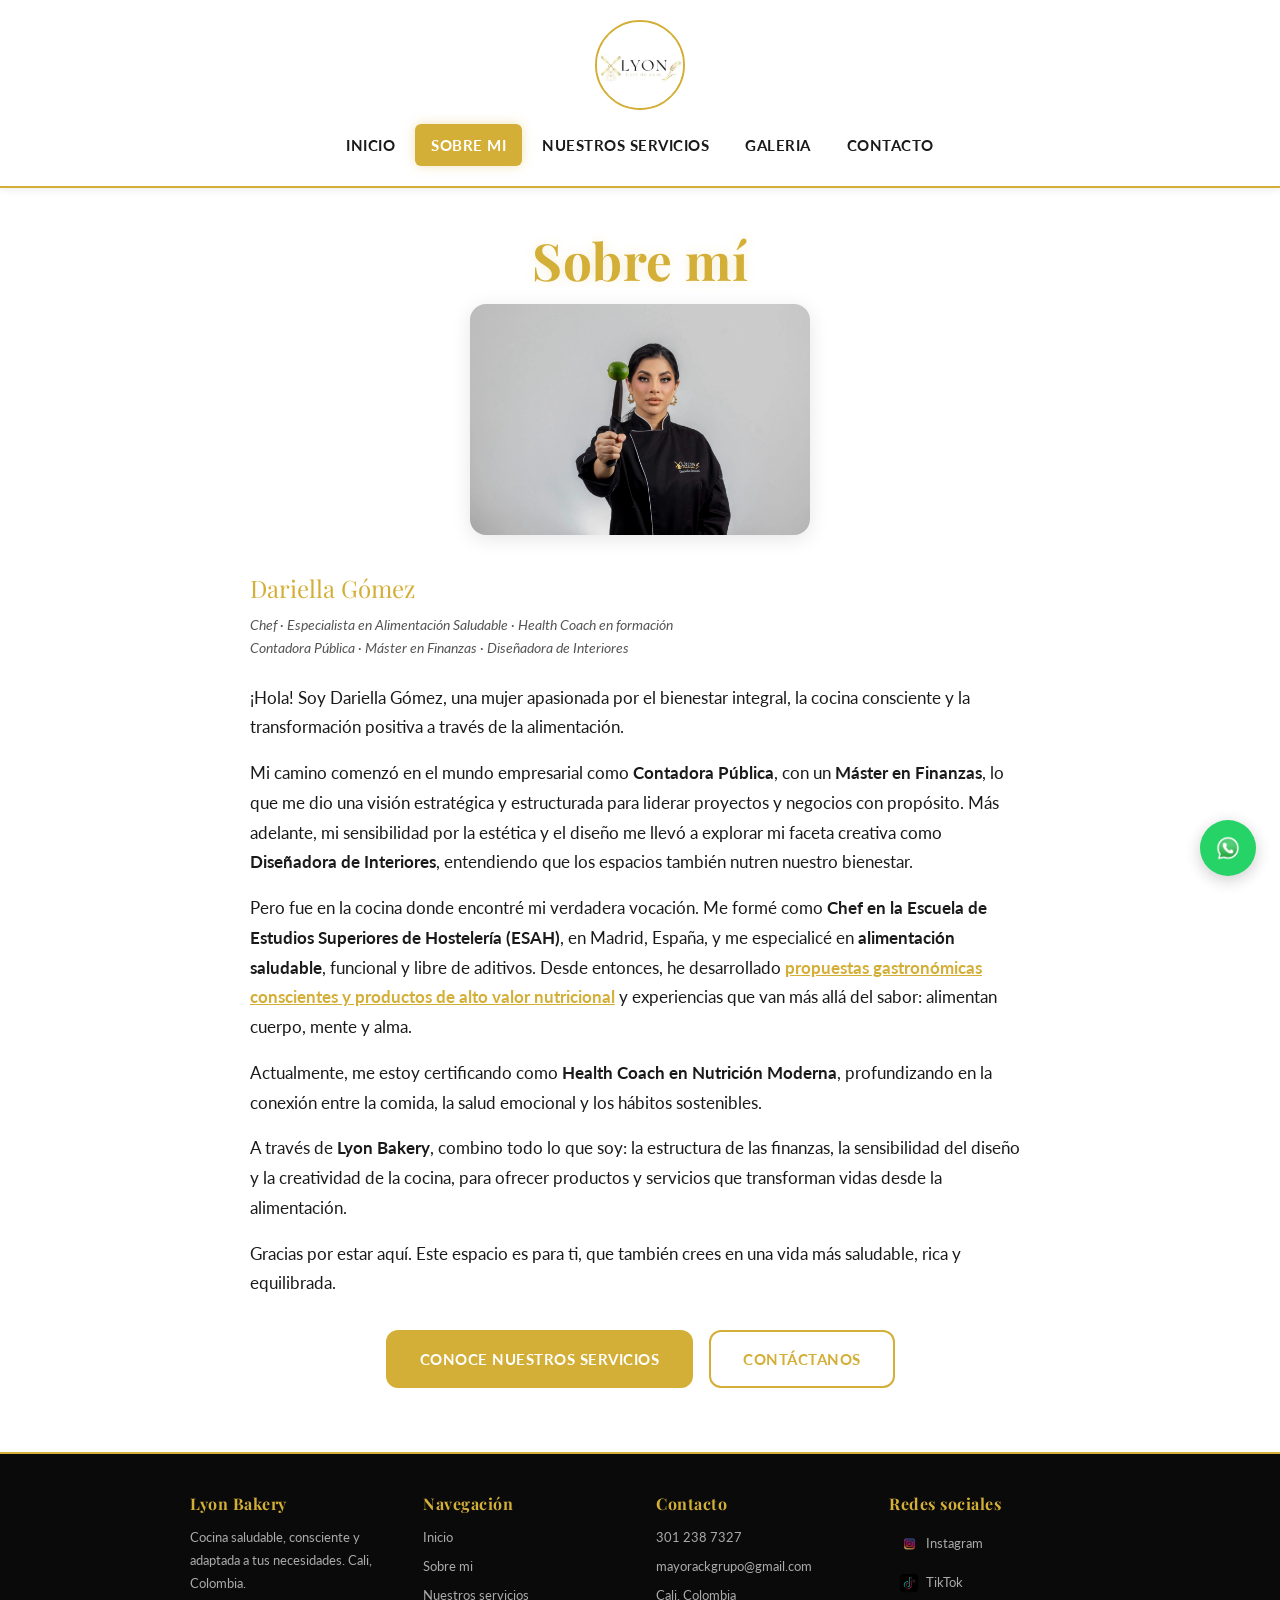
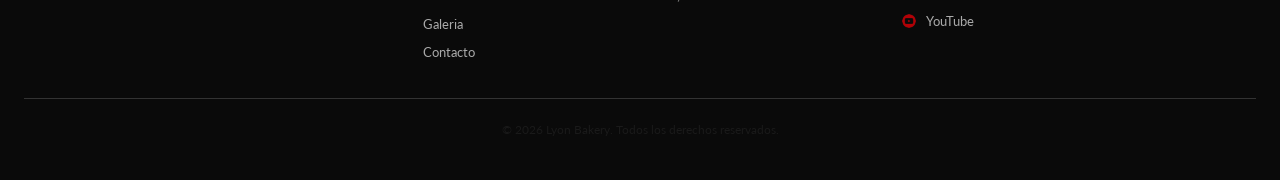
<file: sobre-mi.html>
<!DOCTYPE html>
<html lang="es">
<head>
  <meta charset="UTF-8">
  <meta name="viewport" content="width=device-width, initial-scale=1.0">
  <meta name="description" content="Conoce a Dariella Gómez, chef especialista en alimentación saludable y fundadora de Lyon Bakery Cali. Chef, Health Coach, Contadora y Diseñadora de Interiores.">
  <meta property="og:url" content="https://www.lyonbakerycl.com/sobre-mi">
  <meta property="og:locale" content="es_CO">
  <meta property="og:site_name" content="Lyon Bakery Cali">
  
  <title>Dariella Gómez — Chef Alimentación Saludable | Lyon Bakery Cali</title>
  <meta property="og:title" content="Sobre mí – Dariella Gómez | Lyon Bakery Cali">
  <meta property="og:description" content="Chef especialista en alimentación saludable, Health Coach, Contadora y Diseñadora de Interiores. Fundadora de Lyon Bakery en Cali.">
  <meta property="og:image" content="assets/images/sobremi.webp">
  <meta property="og:type" content="website">
  <link rel="preconnect" href="https://fonts.googleapis.com">
  <link rel="preconnect" href="https://fonts.gstatic.com" crossorigin>
  <link rel="stylesheet" href="css/style.css">
  
  <link rel="canonical" href="https://lyonbakerycl.com/sobre-mi">
  <link rel="icon" type="image/png" href="assets/images/favicon.png">
  <link rel="apple-touch-icon" href="assets/images/apple-touch-icon.png">

<script type="application/ld+json">
{
  "@context": "https://schema.org",
  "@type": "Person",
  "name": "Dariella Gómez",
  "jobTitle": "Chef · Especialista en Alimentación Saludable",
  "worksFor": {
    "@type": "Bakery",
    "name": "Lyon Bakery Cali",
    "url": "https://lyonbakerycl.com/"
  },
  "alumniOf": {
    "@type": "EducationalOrganization",
    "name": "Escuela de Estudios Superiores de Hostelería (ESAH)",
    "address": { "@type": "PostalAddress", "addressLocality": "Madrid", "addressCountry": "ES" }
  },
  "url": "https://lyonbakerycl.com/sobre-mi",
  "image": "https://lyonbakerycl.com/assets/images/sobremi.webp"
}
</script>

</head>
  
  <style>
@media (max-width: 768px) {
  .logo { width: 65px !important; height: 65px !important; }
  .footer-inner { text-align: center; }
  .footer-social-links { justify-content: center; }
  .footer-social-links a { justify-content: center; }
}
  </style>

<body>

  <!-- HEADER -->
  <header class="header">
    <a href="index.html" aria-label="Ir al inicio">
      <img src="assets/images/logo.webp" alt="Lyon Bakery Logo" class="logo" width="90" height="90" fetchpriority="high">
    </a>
    <button class="menu-toggle" aria-label="Abrir menu" aria-expanded="false" aria-controls="navbar">
      <span></span><span></span><span></span>
    </button>
    <nav class="navbar" id="navbar" aria-label="Navegacion principal">
      <a href="index.html">Inicio</a>
      <a href="sobre-mi.html" class="activo">Sobre mi</a>
      <a href="servicios.html">Nuestros servicios</a>
      <a href="galeria.html">Galeria</a>
      <a href="contacto.html">Contacto</a>
    </nav>
  </header>

  <!-- CONTENIDO -->
  <main class="contenido">
    <h1 class="titulo-principal">Sobre mí</h1>

    <img
      src="assets/images/sobremi.webp"
      alt="Dariella Gómez, chef fundadora de Lyon Bakery Cali"
      class="imagen-sobre-mi"
      width="340"
      height="340"
      fetchpriority="high"
    >

    <div class="sobre-mi-content">
      <p class="nombre">Dariella Gómez</p>
      <p class="rol">Chef · Especialista en Alimentación Saludable · Health Coach en formación<br>
      Contadora Pública · Máster en Finanzas · Diseñadora de Interiores</p>

      <p>¡Hola! Soy Dariella Gómez, una mujer apasionada por el bienestar integral, la cocina consciente y la transformación positiva a través de la alimentación.</p>

      <p>Mi camino comenzó en el mundo empresarial como <strong>Contadora Pública</strong>, con un <strong>Máster en Finanzas</strong>, lo que me dio una visión estratégica y estructurada para liderar proyectos y negocios con propósito. Más adelante, mi sensibilidad por la estética y el diseño me llevó a explorar mi faceta creativa como <strong>Diseñadora de Interiores</strong>, entendiendo que los espacios también nutren nuestro bienestar.</p>

      <p>Pero fue en la cocina donde encontré mi verdadera vocación. Me formé como <strong>Chef en la Escuela de Estudios Superiores de Hostelería (ESAH)</strong>, en Madrid, España, y me especialicé en <strong>alimentación saludable</strong>, funcional y libre de aditivos. Desde entonces, he desarrollado <a href="servicios.html#loncheras" style="color:#D4AF37;font-weight:700;text-decoration:underline;">propuestas gastronómicas conscientes y productos de alto valor nutricional</a> y experiencias que van más allá del sabor: alimentan cuerpo, mente y alma.</p>

      <p>Actualmente, me estoy certificando como <strong>Health Coach en Nutrición Moderna</strong>, profundizando en la conexión entre la comida, la salud emocional y los hábitos sostenibles.</p>

      <p>A través de <strong>Lyon Bakery</strong>, combino todo lo que soy: la estructura de las finanzas, la sensibilidad del diseño y la creatividad de la cocina, para ofrecer productos y servicios que transforman vidas desde la alimentación.</p>

      <p>Gracias por estar aquí. Este espacio es para ti, que también crees en una vida más saludable, rica y equilibrada.</p>

      <div class="hero-cta mt-32">
        <a href="servicios.html" class="btn-primary">Conoce nuestros servicios</a>
        <a href="contacto.html" class="btn-secondary">Contáctanos</a>
      </div>
    </div>

  </main>

  <!-- FOOTER -->
  <footer class="footer">
    <div class="footer-inner">
      <div class="footer-col">
        <h4>Lyon Bakery</h4>
        <p>Cocina saludable, consciente y adaptada a tus necesidades. Cali, Colombia.</p>
      </div>
      <div class="footer-col">
        <h4>Navegación</h4>
        <a href="index.html">Inicio</a>
        <a href="sobre-mi.html">Sobre mi</a>
        <a href="servicios.html">Nuestros servicios</a>
        <a href="galeria.html">Galeria</a>
        <a href="contacto.html">Contacto</a>
      </div>
      <div class="footer-col">
        <h4>Contacto</h4>
        <p>301 238 7327</p>
        <p>mayorackgrupo&#64;gmail.com</p>
        <p>Cali, Colombia</p>
      </div>
      <div class="footer-col">
        <h4>Redes sociales</h4>
        <div class="footer-social-links">
          <a href="https://www.instagram.com/lyon_bakery_cl/" target="_blank" rel="noopener" aria-label="Instagram">
            <img loading="lazy" src="assets/icons/instagram.webp" alt="Instagram"> Instagram
          </a>
        </div>
        <div class="footer-social-links">
          <a href="https://www.tiktok.com/@lyon_bakerycl" target="_blank" rel="noopener" aria-label="TikTok">
            <img loading="lazy" src="assets/icons/tiktok.webp" alt="TikTok"> TikTok
          </a>
        </div>
        <div class="footer-social-links">
          <a href="https://www.youtube.com/@lyonbakery" target="_blank" rel="noopener" aria-label="YouTube">
            <img loading="lazy" src="assets/icons/youtube.webp" alt="YouTube"> YouTube
          </a>
        </div>
      </div>
    </div>
    <div class="footer-bottom">
      <p>&copy; <span id="footer-year"></span> Lyon Bakery. Todos los derechos reservados.</p>
    </div>
  </footer>

  <a href="https://wa.me/573012387327" class="whatsapp-fijo" target="_blank" rel="noopener" aria-label="Contactar por WhatsApp">
    <span class="tooltip">Contactanos por WhatsApp</span>
    <img loading="lazy" src="assets/icons/whatsapp.webp" alt="" aria-hidden="true" width="28" height="28">
  </a>

  <script>
    document.getElementById('footer-year').textContent = new Date().getFullYear();

    var toggle = document.querySelector('.menu-toggle');
    var navbar = document.getElementById('navbar');
    toggle.addEventListener('click', function() {
      var isOpen = navbar.classList.toggle('open');
      toggle.setAttribute('aria-expanded', isOpen);
    });
  </script>

</body>
</html>
</file>
<file: css/style.css>
@import url('https://fonts.googleapis.com/css2?family=Playfair+Display:ital,wght@0,400;0,700;1,400&family=Lato:wght@300;400;700&display=swap');

:root {
  --gold:        #D4AF37;
  --gold-light:  #e8c84a;
  --gold-dark:   #a8891e;
  --black:       #0a0a0a;
  --white:       #ffffff;
  --gray-light:  #f8f8f8;
  --gray-mid:    #e0e0e0;
  --gray-text:   #555555;
  --text-main:   #1a1a1a;
  --radius:      12px;
  --shadow-sm:   0 2px 8px rgba(0,0,0,0.07);
  --shadow-md:   0 4px 20px rgba(0,0,0,0.10);
  --transition:  0.3s ease;
}

*, *::before, *::after { box-sizing: border-box; margin: 0; padding: 0; }

html { scroll-behavior: smooth; }

body {
  font-family: 'Lato', sans-serif;
  background-color: var(--white);
  color: var(--text-main);
  font-size: 17px;
  line-height: 1.75;
}

img { max-width: 100%; height: auto; display: block; }

a { color: inherit; text-decoration: none; }

h1, h2, h3, h4 {
  font-family: 'Playfair Display', serif;
  color: var(--gold);
  font-weight: 700;
  letter-spacing: 0.5px;
  line-height: 1.25;
}

h1 { font-size: clamp(2rem, 5vw, 3rem); }
h2 { font-size: clamp(1.5rem, 3vw, 2rem); }
h3 { font-size: 1.2rem; }

p { margin-bottom: 1rem; color: var(--text-main); }
p:last-child { margin-bottom: 0; }

strong { font-weight: 700; }
em { font-style: italic; color: var(--gray-text); }

.seccion {
  max-width: 900px;
  margin: 48px auto;
  padding: 0 24px;
}

.header {
  background-color: var(--white);
  padding: 20px 24px;
  text-align: center;
  border-bottom: 2px solid var(--gold);
  position: sticky;
  top: 0;
  z-index: 100;
  box-shadow: var(--shadow-sm);
  display: flex;
  flex-direction: column;
  align-items: center;
}

.logo {
  width: 90px;
  height: 90px;
  border-radius: 50%;
  object-fit: cover;
  border: 2px solid var(--gold);
  transition: transform var(--transition), box-shadow var(--transition);
}
.logo:hover {
  transform: scale(1.06);
  box-shadow: 0 0 16px rgba(212,175,55,0.4);
}
.header a:has(.logo) {
  display: inline-block;
  line-height: 0;
  cursor: pointer;
}

.navbar {
  margin-top: 14px;
  display: flex;
  flex-wrap: wrap;
  justify-content: center;
  gap: 4px;
}

.navbar a {
  font-family: 'Lato', sans-serif;
  font-weight: 700;
  font-size: 15px;
  letter-spacing: 0.5px;
  text-transform: uppercase;
  color: var(--text-main);
  padding: 8px 16px;
  border-radius: 6px;
  transition: background-color var(--transition), color var(--transition), box-shadow var(--transition);
}

.navbar a:hover,
.navbar a.activo {
  background-color: var(--gold);
  color: var(--white);
  box-shadow: 0 0 12px rgba(212,175,55,0.35);
}

.menu-toggle {
  display: none;
  flex-direction: column;
  gap: 5px;
  cursor: pointer;
  padding: 8px;
  border: none;
  background: transparent;
  position: absolute;
  right: 20px;
  top: 28px;
}
.menu-toggle span {
  display: block;
  width: 26px;
  height: 2px;
  background: var(--gold);
  border-radius: 2px;
  transition: all var(--transition);
}

.contenido {
  padding: 40px 24px 64px;
  text-align: center;
}

.titulo-principal {
  font-size: clamp(2rem, 6vw, 3.2rem);
  color: var(--gold);
  text-shadow: 0 0 12px rgba(212,175,55,0.2);
  margin-bottom: 12px;
}

.bienvenida p {
  font-family: 'Playfair Display', serif;
  font-size: clamp(1rem, 2.5vw, 1.25rem);
  color: var(--gray-text);
  font-style: italic;
}

.hero-cta {
  margin: 32px auto 0;
  display: flex;
  flex-wrap: wrap;
  justify-content: center;
  gap: 16px;
}

.btn-primary {
  display: inline-block;
  background-color: var(--gold);
  color: var(--white);
  font-family: 'Lato', sans-serif;
  font-weight: 700;
  font-size: 15px;
  letter-spacing: 0.5px;
  text-transform: uppercase;
  padding: 14px 32px;
  border-radius: var(--radius);
  border: 2px solid var(--gold);
  transition: background-color var(--transition), color var(--transition), box-shadow var(--transition);
  cursor: pointer;
}
.btn-primary:hover {
  background-color: var(--gold-dark);
  border-color: var(--gold-dark);
  box-shadow: 0 4px 16px rgba(212,175,55,0.4);
}

.btn-secondary {
  display: inline-block;
  background-color: var(--white);
  color: var(--gold);
  font-family: 'Lato', sans-serif;
  font-weight: 700;
  font-size: 15px;
  letter-spacing: 0.5px;
  text-transform: uppercase;
  padding: 14px 32px;
  border-radius: var(--radius);
  border: 2px solid var(--gold);
  transition: all var(--transition);
  cursor: pointer;
}
.btn-secondary:hover {
  background-color: var(--gold);
  color: var(--white);
  box-shadow: 0 4px 16px rgba(212,175,55,0.3);
}

.imagen-inicio { margin: 36px auto; text-align: center; }
.imagen-inicio img {
  max-width: 380px;
  width: 100%;
  border-radius: 16px;
  box-shadow: var(--shadow-md);
  margin: 0 auto;
  transition: transform var(--transition);
}
.imagen-inicio img:hover { transform: scale(1.02); }

.titulo-seccion {
  font-family: 'Playfair Display', serif;
  color: var(--gold);
  font-size: clamp(1.4rem, 3vw, 1.8rem);
  text-align: center;
  margin-bottom: 24px;
  position: relative;
  display: inline-block;
  padding-bottom: 10px;
}
.titulo-seccion::after {
  content: '';
  display: block;
  width: 60%;
  height: 2px;
  background: var(--gold);
  margin: 8px auto 0;
  border-radius: 2px;
}

.cards-grid {
  display: grid;
  grid-template-columns: repeat(auto-fit, minmax(240px, 1fr));
  gap: 20px;
  margin-top: 24px;
  text-align: left;
}

.card {
  background: var(--gray-light);
  border-left: 4px solid var(--gold);
  border-radius: 0 var(--radius) var(--radius) 0;
  padding: 20px 20px 20px 20px;
  transition: box-shadow var(--transition), transform var(--transition);
}
.card:hover {
  box-shadow: var(--shadow-md);
  transform: translateY(-2px);
}
.card h3 { font-size: 1rem; margin-bottom: 6px; }
.card p { font-size: 0.92rem; color: var(--gray-text); margin: 0; }

.vision-cards {
  display: grid;
  grid-template-columns: repeat(auto-fit, minmax(220px, 1fr));
  gap: 24px;
  margin-top: 24px;
  text-align: left;
}

.vision-card {
  background: var(--white);
  border: 1px solid var(--gray-mid);
  border-top: 4px solid var(--gold);
  border-radius: var(--radius);
  padding: 24px 20px;
  box-shadow: var(--shadow-sm);
  transition: box-shadow var(--transition), transform var(--transition);
}
.vision-card:hover {
  box-shadow: var(--shadow-md);
  transform: translateY(-3px);
}
.vision-card .vision-label {
  font-family: 'Playfair Display', serif;
  font-size: 1.4rem;
  color: var(--gold);
  font-weight: 700;
  display: block;
  margin-bottom: 4px;
}
.vision-card .vision-fase {
  font-size: 0.8rem;
  text-transform: uppercase;
  letter-spacing: 1px;
  color: var(--gray-text);
  display: block;
  margin-bottom: 12px;
}
.vision-card ul {
  padding-left: 18px;
  margin: 0;
}
.vision-card ul li {
  font-size: 0.9rem;
  color: var(--gray-text);
  margin-bottom: 6px;
}

.manifiesto-box {
  background: var(--white);
  border: 1px solid rgba(212, 175, 55, 0.35);
  border-radius: 16px;
  padding: 52px 44px;
  max-width: 700px;
  margin: 0 auto;
  text-align: center;
  box-shadow:
    0 0 0 4px rgba(212, 175, 55, 0.06),
    0 8px 32px rgba(212, 175, 55, 0.08),
    0 2px 8px rgba(0, 0, 0, 0.04);
  position: relative;
}

.manifiesto-box::before,
.manifiesto-box::after {
  content: '';
  position: absolute;
  width: 28px;
  height: 28px;
  border-color: var(--gold);
  border-style: solid;
  opacity: 0.55;
}
.manifiesto-box::before {
  top: 14px;
  left: 14px;
  border-width: 2px 0 0 2px;
  border-radius: 4px 0 0 0;
}
.manifiesto-box::after {
  bottom: 14px;
  right: 14px;
  border-width: 0 2px 2px 0;
  border-radius: 0 0 4px 0;
}
.manifiesto-box .cita {
  font-family: 'Playfair Display', serif;
  font-size: clamp(1.1rem, 2.5vw, 1.4rem);
  font-style: italic;
  color: var(--gold);
  border-left: none;
  margin-bottom: 24px;
}
.manifiesto-box p {
  color: var(--gray-text);
  font-size: 0.95rem;
  line-height: 1.8;
}

.hero-dos-columnas {
  display: grid;
  grid-template-columns: 380px 1fr;
  gap: 32px;
  align-items: start;
  max-width: 1100px;
  margin: 0 auto;
  padding: 0 24px;
  text-align: left;
}

.hero-col-imagen {
  display: flex;
  flex-direction: column;
  align-items: center;
  gap: 0;
}

.hero-col-imagen .imagen-inicio {
  margin: 0 0 20px;
}

.hero-col-imagen .imagen-inicio img {
  width: 100%;
  max-width: 380px;
}

.hero-col-imagen .hero-cta {
  margin: 0;
  width: 100%;
  justify-content: center;
}

.hero-col-google {
  display: flex;
  flex-direction: column;
}

.hero-col-google .google-business-section {
  padding: 0;
  margin: 0;
  max-width: 100%;
}

.hero-col-google .titulo-seccion {
  text-align: left;
  margin-bottom: 16px;
}

@media (max-width: 900px) {
  .hero-dos-columnas {
    grid-template-columns: 1fr;
    text-align: center;
  }
  .hero-col-imagen {
    align-items: center;
  }
  .hero-col-google .titulo-seccion {
    text-align: center;
  }
}

.google-business-section {
  padding: 0 24px;
}

.gb-card {
  display: grid;
  grid-template-columns: 1fr 1fr;
  gap: 24px;
  background: var(--white);
  border: 1px solid rgba(212,175,55,0.25);
  border-radius: 16px;
  overflow: hidden;
  box-shadow: 0 4px 24px rgba(0,0,0,0.07);
  text-align: left;
}

.gb-left {
  display: flex;
  flex-direction: column;
}

.gb-map {
  width: 100%;
  overflow: hidden;
  border-radius: 10px 10px 0 0;
  line-height: 0;
}
.gb-map iframe {
  display: block;
  width: 100%;
  height: 210px;
  border-radius: 10px 10px 0 0;
}

.gb-info {
  padding: 18px 20px 20px;
  display: flex;
  flex-direction: column;
  gap: 8px;
}

.gb-nombre-row {
  display: flex;
  align-items: baseline;
  gap: 10px;
  flex-wrap: wrap;
}
.gb-nombre {
  font-family: 'Playfair Display', serif;
  font-size: 1.15rem;
  font-weight: 700;
  color: var(--text-main);
}
.gb-tipo {
  font-size: 0.78rem;
  color: var(--gray-text);
  background: var(--gray-light);
  padding: 2px 8px;
  border-radius: 20px;
}

.gb-rating-row {
  display: flex;
  align-items: center;
  gap: 6px;
  flex-wrap: wrap;
}
.gb-stars {
  color: #FBBC04;
  font-size: 1rem;
  letter-spacing: 1px;
}
.gb-rating-num {
  font-weight: 700;
  font-size: 0.9rem;
  color: var(--text-main);
}
.gb-reviews-link {
  color: #1a73e8;
  font-size: 0.82rem;
  text-decoration: underline;
  transition: color var(--transition);
}
.gb-reviews-link:hover { color: #0d5bca; }

.gb-precio {
  font-size: 0.82rem;
  color: var(--gray-text);
  margin: 0;
}

.gb-detail-row {
  display: flex;
  align-items: flex-start;
  gap: 8px;
  font-size: 0.84rem;
  color: var(--gray-text);
}
.gb-detail-icon {
  font-size: 0.95rem;
  flex-shrink: 0;
  margin-top: 1px;
}

.gb-actions {
  display: flex;
  flex-wrap: wrap;
  gap: 8px;
  margin-top: 6px;
}
.gb-action-btn {
  display: inline-flex;
  align-items: center;
  gap: 5px;
  padding: 7px 14px;
  border-radius: 20px;
  border: 1.5px solid var(--gray-mid);
  font-size: 0.8rem;
  font-weight: 700;
  font-family: 'Lato', sans-serif;
  color: var(--text-main);
  background: var(--white);
  transition: all var(--transition);
  white-space: nowrap;
}
.gb-action-btn:hover {
  border-color: var(--gold);
  color: var(--gold);
  background: rgba(212,175,55,0.05);
}

.gb-right {
  padding: 20px 20px 20px 4px;
  display: flex;
  flex-direction: column;
  gap: 12px;
  border-left: 1px solid var(--gray-mid);
}

.gb-reviews-header {
  display: flex;
  justify-content: space-between;
  align-items: center;
  flex-wrap: wrap;
  gap: 8px;
  padding-bottom: 12px;
  border-bottom: 1px solid var(--gray-mid);
}
.gb-reviews-title {
  font-family: 'Playfair Display', serif;
  font-size: 1rem;
  font-weight: 700;
  color: var(--text-main);
}
.gb-avg {
  display: flex;
  align-items: center;
  gap: 6px;
}
.gb-avg-num {
  font-size: 1.5rem;
  font-weight: 700;
  font-family: 'Playfair Display', serif;
  color: var(--text-main);
  line-height: 1;
}
.gb-avg-stars {
  color: #FBBC04;
  font-size: 0.95rem;
  letter-spacing: 1px;
}
.gb-avg-total {
  font-size: 0.78rem;
  color: var(--gray-text);
}

.gb-reviews-list {
  display: flex;
  flex-direction: column;
  gap: 14px;
  overflow-y: auto;
  max-height: 320px;
  padding-right: 6px;
}
.gb-reviews-list::-webkit-scrollbar { width: 4px; }
.gb-reviews-list::-webkit-scrollbar-thumb { background: var(--gray-mid); border-radius: 4px; }

.gb-review {
  background: var(--gray-light);
  border-radius: 10px;
  padding: 12px 14px;
  border-left: 3px solid var(--gold);
  transition: box-shadow var(--transition);
}
.gb-review:hover { box-shadow: var(--shadow-sm); }

.gb-review-top {
  display: flex;
  align-items: center;
  gap: 10px;
  margin-bottom: 6px;
}
.gb-avatar {
  width: 34px;
  height: 34px;
  border-radius: 50%;
  background: var(--gold);
  color: var(--white);
  font-weight: 700;
  font-family: 'Lato', sans-serif;
  font-size: 0.95rem;
  display: flex;
  align-items: center;
  justify-content: center;
  flex-shrink: 0;
}
.gb-review-author {
  font-weight: 700;
  font-size: 0.88rem;
  color: var(--text-main);
  margin: 0;
}
.gb-review-stars {
  color: #FBBC04;
  font-size: 0.78rem;
  letter-spacing: 1px;
}
.gb-review-text {
  font-size: 0.82rem;
  color: var(--gray-text);
  line-height: 1.55;
  margin: 0;
  font-style: italic;
}

.gb-ver-mas {
  display: inline-block;
  font-size: 0.83rem;
  font-weight: 700;
  color: #1a73e8;
  text-align: center;
  padding: 10px;
  border-radius: 8px;
  border: 1px solid #e8f0fe;
  background: #f8f9ff;
  transition: background var(--transition), border-color var(--transition);
  margin-top: auto;
}
.gb-ver-mas:hover {
  background: #e8f0fe;
  border-color: #1a73e8;
}

@media (max-width: 768px) {
  .gb-card {
    grid-template-columns: 1fr;
  }
  .gb-right {
    border-left: none;
    border-top: 1px solid var(--gray-mid);
    padding: 20px;
  }
  .gb-map iframe { height: 180px; }
  .gb-reviews-list { max-height: 260px; }
}

.imagen-sobre-mi {
  width: 100%;
  max-width: 340px;
  border-radius: 16px;
  margin: 0 auto 32px;
  box-shadow: var(--shadow-md);
  transition: transform var(--transition);
}
.imagen-sobre-mi:hover { transform: scale(1.03); }

.sobre-mi-content {
  max-width: 780px;
  margin: 0 auto;
  text-align: left;
}
.sobre-mi-content .nombre {
  font-family: 'Playfair Display', serif;
  font-size: 1.5rem;
  color: var(--gold);
  margin-bottom: 4px;
}
.sobre-mi-content .rol {
  font-size: 0.9rem;
  color: var(--gray-text);
  font-style: italic;
  margin-bottom: 24px;
  line-height: 1.6;
}

.dropdown {
  position: relative;
  display: flex;
  justify-content: center;
  margin: 24px auto;
}
.dropdown-button {
  background-color: var(--gold);
  color: var(--white);
  font-weight: 700;
  border: none;
  padding: 12px 28px;
  cursor: pointer;
  border-radius: 8px;
  font-size: 15px;
  font-family: 'Lato', sans-serif;
  letter-spacing: 0.5px;
  transition: background-color var(--transition);
}
.dropdown-button:hover { background-color: var(--gold-dark); }
.dropdown-content {
  display: none;
  position: absolute;
  top: 100%;
  background-color: var(--white);
  min-width: 280px;
  box-shadow: var(--shadow-md);
  z-index: 10;
  border-radius: 8px;
  overflow: hidden;
  margin-top: 4px;
}
.dropdown-content a {
  color: var(--text-main);
  padding: 12px 18px;
  display: block;
  border-bottom: 1px solid var(--gray-mid);
  font-size: 0.95rem;
  transition: background-color var(--transition);
}
.dropdown-content a:last-child { border-bottom: none; }
.dropdown-content a:hover { background-color: var(--gray-light); color: var(--gold); }
.dropdown:hover .dropdown-content { display: block; }

.servicio-section {
  padding: 48px 24px;
  max-width: 900px;
  margin: 0 auto;
  border-bottom: 1px solid var(--gray-mid);
  text-align: left;
}
.servicio-section:last-of-type { border-bottom: none; }

.servicio-section h2 {
  margin-bottom: 12px;
  display: flex;
  align-items: center;
  gap: 10px;
}

.servicio-section ul {
  padding-left: 20px;
  margin-top: 10px;
}
.servicio-section ul li {
  margin-bottom: 8px;
  color: var(--gray-text);
  font-size: 0.97rem;
}
.servicio-section ul ul {
  margin-top: 6px;
  padding-left: 18px;
}
.servicio-section h3 {
  margin: 20px 0 10px;
  color: var(--text-main);
  font-size: 1.05rem;
}

.menu-grid {
  display: grid;
  grid-template-columns: repeat(auto-fit, minmax(260px, 1fr));
  gap: 20px;
  margin-top: 24px;
  text-align: left;
}

.menu-card {
  border: 1px solid var(--gray-mid);
  border-radius: var(--radius);
  padding: 20px 18px;
  background: var(--white);
  box-shadow: var(--shadow-sm);
  transition: box-shadow var(--transition), transform var(--transition);
}
.menu-card:hover {
  box-shadow: var(--shadow-md);
  transform: translateY(-2px);
}
.menu-card h3 {
  margin: 0 0 14px;
  font-size: 1rem;
  color: var(--gold);
  padding-bottom: 8px;
  border-bottom: 1px solid var(--gray-mid);
}

.menu-lista {
  list-style: none;
  padding: 0;
  margin: 0;
}
.menu-lista li {
  display: flex;
  justify-content: space-between;
  gap: 12px;
  padding: 6px 0;
  border-bottom: 1px dashed #eaeaea;
  font-size: 0.92rem;
}
.menu-lista li:last-child { border-bottom: none; }
.menu-lista .precio {
  font-weight: 700;
  color: var(--text-main);
  white-space: nowrap;
}
.menu-lista .nota {
  font-size: 0.82rem;
  color: var(--gray-text);
  font-style: italic;
  border: none;
  padding: 0 0 4px;
  display: block;
}

.btn-descarga {
  display: inline-block;
  padding: 13px 24px;
  border-radius: var(--radius);
  border: 2px solid var(--gold);
  color: var(--gold);
  font-weight: 700;
  font-family: 'Lato', sans-serif;
  font-size: 15px;
  letter-spacing: 0.5px;
  transition: all var(--transition);
}
.btn-descarga:hover {
  background-color: var(--gold);
  color: var(--white);
  box-shadow: 0 4px 14px rgba(212,175,55,0.35);
}

.titulo-con-icono {
  display: inline-flex;
  align-items: center;
  gap: 12px;
}
.titulo-con-icono h2 { margin: 0; }
.icono-subtitulo {
  width: 44px;
  height: 44px;
  object-fit: contain;
}

.galeria-grid {
  display: grid;
  grid-template-columns: repeat(auto-fill, minmax(220px, 1fr));
  gap: 16px;
  padding: 24px 0;
}
.galeria-grid img {
  width: 100%;
  height: 200px;
  object-fit: cover;
  border-radius: var(--radius);
  box-shadow: var(--shadow-sm);
  transition: transform var(--transition), box-shadow var(--transition);
}
.galeria-grid img:hover {
  transform: scale(1.04);
  box-shadow: var(--shadow-md);
}

.galeria-grid img { cursor: pointer; }

.formulario-contacto {
  max-width: 580px;
  margin: 0 auto 32px;
  text-align: left;
}
.formulario-contacto label {
  display: block;
  font-weight: 700;
  font-size: 0.9rem;
  margin-bottom: 5px;
  color: var(--text-main);
  letter-spacing: 0.3px;
}
.formulario-contacto input,
.formulario-contacto textarea {
  width: 100%;
  padding: 12px 14px;
  margin-bottom: 18px;
  border: 1px solid var(--gray-mid);
  border-radius: 8px;
  font-family: 'Lato', sans-serif;
  font-size: 15px;
  color: var(--text-main);
  background: var(--gray-light);
  transition: border-color var(--transition), box-shadow var(--transition);
  outline: none;
}
.formulario-contacto input:focus,
.formulario-contacto textarea:focus {
  border-color: var(--gold);
  box-shadow: 0 0 0 3px rgba(212,175,55,0.15);
  background: var(--white);
}
.formulario-contacto textarea { resize: vertical; min-height: 130px; }
.formulario-contacto button {
  background-color: var(--gold);
  color: var(--white);
  padding: 13px 32px;
  border: none;
  border-radius: 8px;
  cursor: pointer;
  font-weight: 700;
  font-size: 15px;
  font-family: 'Lato', sans-serif;
  letter-spacing: 0.5px;
  transition: background-color var(--transition), box-shadow var(--transition);
}
.formulario-contacto button:hover {
  background-color: var(--gold-dark);
  box-shadow: 0 4px 14px rgba(212,175,55,0.35);
}

.info-contacto {
  margin: 24px auto;
  max-width: 580px;
  text-align: left;
  background: var(--gray-light);
  border-radius: var(--radius);
  padding: 24px 28px;
}
.info-contacto p { margin-bottom: 8px; font-size: 0.97rem; }

.redes-contacto {
  margin: 24px auto;
  max-width: 580px;
  text-align: center;
}
.redes-contacto h3 { color: var(--text-main); margin-bottom: 16px; }

.icon-links {
  display: flex;
  flex-wrap: wrap;
  justify-content: center;
  gap: 20px;
}
.icon-links a {
  display: inline-flex;
  align-items: center;
  gap: 8px;
  font-weight: 700;
  font-size: 0.95rem;
  color: var(--text-main);
  padding: 10px 18px;
  border-radius: 8px;
  border: 1px solid var(--gray-mid);
  transition: all var(--transition);
}
.icon-links a:hover {
  border-color: var(--gold);
  color: var(--gold);
  box-shadow: var(--shadow-sm);
}
.icon-links img { width: 22px; height: 22px; }

.whatsapp-contacto { margin: 24px auto; text-align: center; }
.whatsapp-btn {
  display: inline-flex;
  align-items: center;
  gap: 10px;
  background-color: #25D366;
  color: var(--white);
  font-weight: 700;
  font-family: 'Lato', sans-serif;
  padding: 13px 24px;
  border-radius: 8px;
  font-size: 15px;
  transition: background-color var(--transition);
}
.whatsapp-btn:hover { background-color: #1ebe5d; }
.whatsapp-btn img { width: 22px; height: 22px; }

.whatsapp-fijo {
  position: fixed;
  bottom: 24px;
  right: 24px;
  z-index: 999;
  background-color: #25D366;
  padding: 14px;
  border-radius: 50%;
  box-shadow: 0 4px 16px rgba(0,0,0,0.2);
  transition: transform var(--transition), box-shadow var(--transition);
}
.whatsapp-fijo img { width: 28px; height: 28px; display: block; }
.whatsapp-fijo:hover {
  transform: scale(1.1);
  box-shadow: 0 0 20px rgba(37,211,102,0.6);
}
.tooltip {
  visibility: hidden;
  width: max-content;
  background-color: #1a1a1a;
  color: var(--white);
  padding: 7px 14px;
  border-radius: 6px;
  position: absolute;
  bottom: 62px;
  right: 0;
  font-size: 13px;
  white-space: nowrap;
  opacity: 0;
  transition: opacity var(--transition);
  font-family: 'Lato', sans-serif;
}
.whatsapp-fijo:hover .tooltip { visibility: visible; opacity: 1; }

.footer {
  background: var(--black);
  color: #aaa;
  text-align: center;
  padding: 40px 24px;
  font-size: 13px;
  font-family: 'Lato', sans-serif;
  border-top: 2px solid var(--gold);
}
.footer-inner {
  max-width: 900px;
  margin: 0 auto;
  display: grid;
  grid-template-columns: repeat(auto-fit, minmax(200px, 1fr));
  gap: 32px;
  text-align: left;
  margin-bottom: 28px;
}
.footer-col h4 {
  color: var(--gold);
  font-family: 'Playfair Display', serif;
  font-size: 1rem;
  margin-bottom: 12px;
}
.footer-col a, .footer-col p {
  color: #aaa;
  font-size: 13px;
  display: block;
  margin-bottom: 6px;
  transition: color var(--transition);
}
.footer-col a:hover { color: var(--gold); }
.footer-bottom {
  border-top: 1px solid #333;
  padding-top: 20px;
  color: #666;
  font-size: 12px;
}

.footer-social-links {
  display: flex;
  gap: 14px;
  margin-top: 4px;
  align-items: center;
}
.footer-social-links a {
  display: inline-flex;
  align-items: center;
  gap: 7px;
  color: #aaa;
  font-size: 13px;
  margin-bottom: 0;
  padding: 6px 10px;
  border-radius: 6px;
  transition: color var(--transition), background var(--transition);
}
.footer-social-links a:hover {
  color: var(--gold);
  background: rgba(212,175,55,0.08);
}
.footer-social-links img {
  width: 20px;
  height: 20px;
  object-fit: contain;
  filter: brightness(0.7);
  transition: filter var(--transition);
}
.footer-social-links a:hover img { filter: brightness(1); }

.btn-white {
  display: inline-block;
  background-color: var(--white);
  color: var(--gold);
  font-family: 'Lato', sans-serif;
  font-weight: 700;
  font-size: 15px;
  letter-spacing: 0.5px;
  text-transform: uppercase;
  padding: 14px 32px;
  border-radius: var(--radius);
  border: 2px solid var(--gold);
  transition: all var(--transition);
  cursor: pointer;
}
.btn-white:hover {
  background-color: var(--gold);
  color: var(--white);
  box-shadow: 0 4px 16px rgba(212,175,55,0.35);
}
.mt-32 { margin-top: 32px; }
@media (max-width: 768px) {

  .header {
    padding: 16px 20px;
    position: relative;
  }

  .menu-toggle { display: flex; }

  .navbar {
    display: none;
    flex-direction: column;
    gap: 0;
    padding: 12px 0;
  }
  .navbar.open { display: flex; }
  .navbar a {
    width: 100%;
    text-align: center;
    padding: 12px 16px;
    border-radius: 0;
    border-bottom: 1px solid var(--gray-mid);
    font-size: 14px;
  }

  .logo { width: 70px; height: 70px; }

  .contenido { padding: 28px 16px 48px; }

  .titulo-principal { font-size: 2rem; }

  .hero-cta { flex-direction: column; align-items: center; }
  .btn-primary, .btn-secondary { width: 100%; max-width: 300px; text-align: center; }

  .sobre-mi-content { text-align: left; }

  .servicio-section { padding: 32px 0; }

  .cards-grid, .vision-cards { grid-template-columns: 1fr; }

  .menu-grid { grid-template-columns: 1fr; }

  .galeria-grid { grid-template-columns: repeat(2, 1fr); }
  .galeria-grid img { height: 160px; }

  .footer-inner { grid-template-columns: 1fr; text-align: center; }

  .manifiesto-box { padding: 32px 20px; }

  .info-contacto { padding: 18px 16px; }

  .icon-links { flex-direction: column; align-items: center; }

  .dropdown-content { left: 0; right: 0; min-width: unset; }
}

@media (max-width: 480px) {
  .galeria-grid { grid-template-columns: 1fr; }
  .titulo-seccion { font-size: 1.3rem; }
  .manifiesto-box { padding: 24px 16px; }
}
</file>
